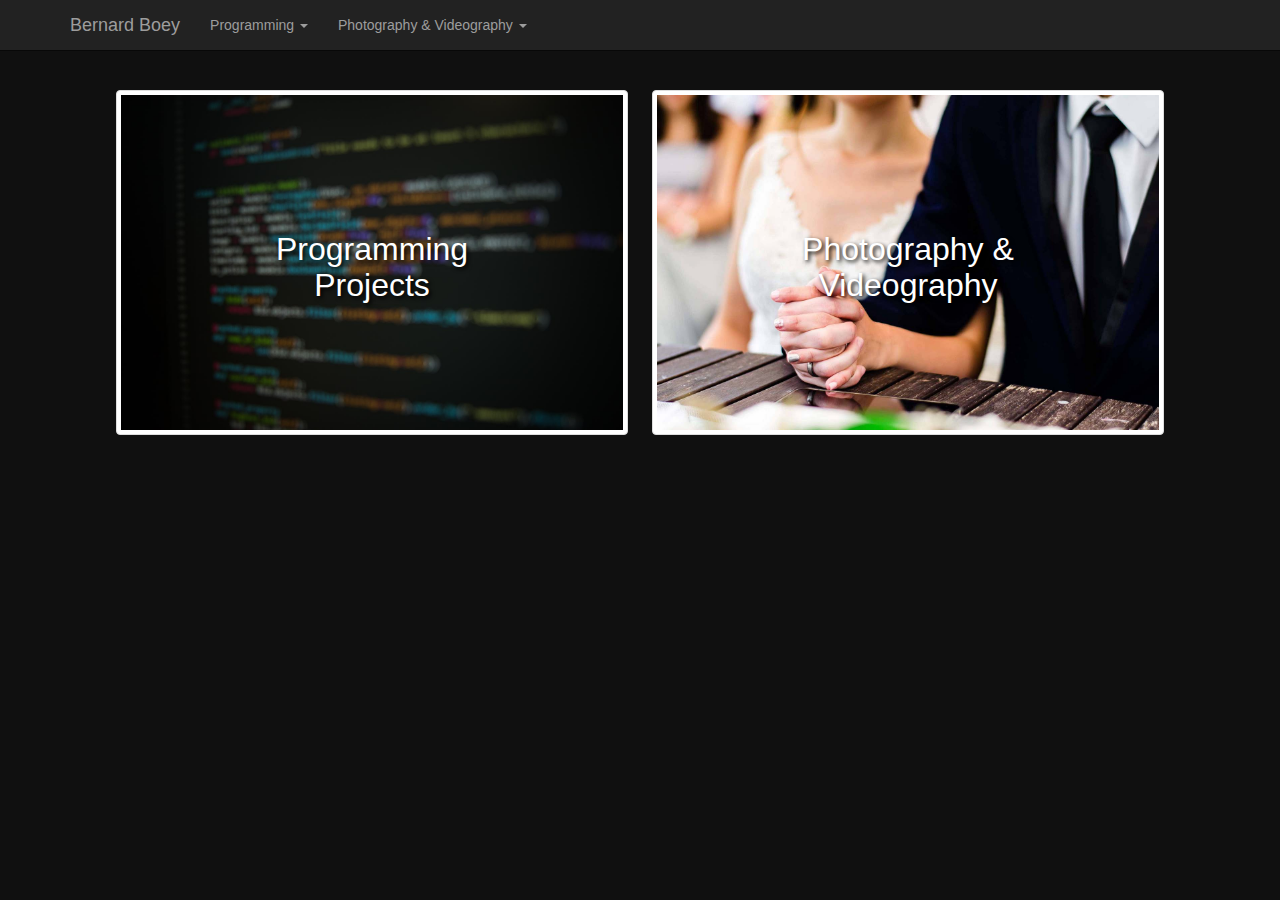
<file: index.html>
<!DOCTYPE html>
<html lang="en">

<head>

    <meta charset="utf-8">
    <meta http-equiv="X-UA-Compatible" content="IE=edge">
    <meta name="viewport" content="width=device-width, initial-scale=1">
    <meta name="description" content="">
    <meta name="author" content="">

    <title>Bernard Boey</title>

    <!-- Bootstrap Core CSS -->
    <link href="css/bootstrap.min.css" rel="stylesheet">

    <!-- Custom CSS -->
    <link href="css/full-slider.css" rel="stylesheet">

    <!-- HTML5 Shim and Respond.js IE8 support of HTML5 elements and media queries -->
    <!-- WARNING: Respond.js doesn't work if you view the page via file:// -->
    <!--[if lt IE 9]>
        <script src="https://oss.maxcdn.com/libs/html5shiv/3.7.0/html5shiv.js"></script>
        <script src="https://oss.maxcdn.com/libs/respond.js/1.4.2/respond.min.js"></script>
    <![endif]-->
<style type="text/css">
body {
	padding-top: 50px;
}
@media (max-width: 800px) {
	body {
		padding-top: 0px;
	}
}
@media (max-width: 400px) { 
        .navbar-brand {
          font-size: 14px;
        }
		h2 {
			font-size: 18px;
		}
		.carousel-caption {
			padding-bottom: 60px;
		}
        .breadcrumbtext {
            font-size: 10px;
        }
        .categorytext {
            font-size: 20px!important;
        }
}
@media (max-width: 800px) and (min-width: 401px) { 
        .navbar-brand {
          font-size: 14px;
        }
		h2 {
			font-size: 18px;
		}
		.carousel-caption {
			padding-bottom: 40px;
		}
        .breadcrumbtext {
            font-size: 14px;
        }
        .categorytext {
            font-size: 24px!important;
        }
}
.centered {
    position: absolute;
    top: 50%;
    left: 50%;
    transform: translate(-50%, -50%);
	pointer-events:none;
}
.sContainer {
    position: relative;
    text-align: center;
    color: white;
}
.fill2 :hover {
    opacity: 0.85;
}
@media (max-width: 1000px) and (min-width: 801px) {
  .breadcrumbtext {
            font-size: 16px;
    }
}
@media (max-width: 1000px) and (min-width: 601px) {
  body {
    padding-top: 40px;
  }
}
@media (min-width: 601px) {
    #popupbottom {
        display: none;
    }
}
@media (max-width: 600px) {
    #popuptop {
        display: none;
    }
    body {
        padding-top: 60px;
    }
    .thumbnailmargin {
        margin-left: 4px!important;
        margin-right: 4px!important;
    }
    .thumbnail {
        margin-top: 4px!important;
        margin-bottom: 4px!important;
        padding: 2px!important;
        border-radius: 2px!important;
    }
}
</style>
</head>

<body>
    <!-- Navigation -->
    <nav class="navbar navbar-inverse navbar-fixed-top" role="navigation">
        <div class="container">
            <!-- Brand and toggle get grouped for better mobile display -->
            <div class="navbar-header">
                <button type="button" class="navbar-toggle" data-toggle="collapse" data-target="#bs-example-navbar-collapse-1">
                    <span class="sr-only">Toggle navigation</span>
                    <span class="icon-bar"></span>
                    <span class="icon-bar"></span>
                    <span class="icon-bar"></span>
                </button>
                <a class="navbar-brand" href="index.html">Bernard Boey</a>
            </div>
            <!-- Collect the nav links, forms, and other content for toggling -->
            <div class="collapse navbar-collapse" id="bs-example-navbar-collapse-1">
                <ul class="nav navbar-nav">
                    <li class="dropdown">
                        <a href="#" class="dropdown-toggle" data-toggle="dropdown" role="button" aria-haspopup="true" aria-expanded="false">Programming <span class="caret"></span></a>
                        <ul class="dropdown-menu">
                            <li><a href="programming.html">Projects</a></li>
                            <li role="separator" class="divider"></li>
                            <li><a href="breathe-with-me.html">Breathe With Me</a></li>
                            <li><a href="mail-merge.html">Mail Merge</a></li>
                            <li><a href="pr5-booking.html">PR5 Booking</a></li>
                            <li><a href="htd-reminder.html">HTD Reminder</a></li>
                        </ul>
                    </li>
                    <li class="dropdown">
                        <a href="#" class="dropdown-toggle" data-toggle="dropdown" role="button" aria-haspopup="true" aria-expanded="false">Photography & Videography <span class="caret"></span></a>
                        <ul class="dropdown-menu">
                            <li><a href="photography.html">Portfolio</a></li>
                            <li role="separator" class="divider"></li>
                            <li><a href="events.html">Events</a></li>
                            <li><a href="landscape.html">Landscape</a></li>
                            <li><a href="misc.html">Misc</a></li>
                            <li><a href="videography.html">Videography</a></li>
                        </ul>
                    </li>
                </ul>
            </div>
            <!-- /.navbar-collapse -->
        </div>
        <!-- /.container -->
    </nav>
	<div style="margin:auto;margin-top:30px;">
		<div class="row" style="margin:auto;text-align:center">
			<div style="display:inline-block;position:relative;width:100%">
			<a href="programming.html" class="fill2">
				<div class="thumbnailmargin" style="width:40%; display: inline-block; position: relative; min-width:300px; margin-left:10px; margin-right:10px;">
					<div class="thumbnail">
						<img src="images/Programming.jpg" alt="Programming">
						<div class="centered"><h2 class="categorytext" style="color:white;font-size:xx-large;text-shadow: 2px 2px 4px #000000;">Programming Projects</h2></div>

					</div>
				</div>
			</a>
			<a href="photography.html" class="fill2">
				<div class="thumbnailmargin" style="width:40%; display: inline-block; position: relative; min-width:300px; margin-left:10px; margin-right:10px;">
					<div class="thumbnail">
						<img src="images/Photography.jpg" alt="Photography">
						<div class="centered"><h2 class="categorytext" style="color:white;font-size:xx-large;text-shadow: 2px 2px 4px #000000;">Photography & Videography</h2></div>
					</div>
				</div>
			</a>
			</div>
		</div>
	</div>
</body>
<!-- jQuery -->
<script src="js/jquery.js"></script>
<script src="js/jquery.mobile.custom.min.js"></script>  

<!-- Bootstrap Core JavaScript -->
<script src="js/bootstrap.min.js"></script>

</html>
</file>
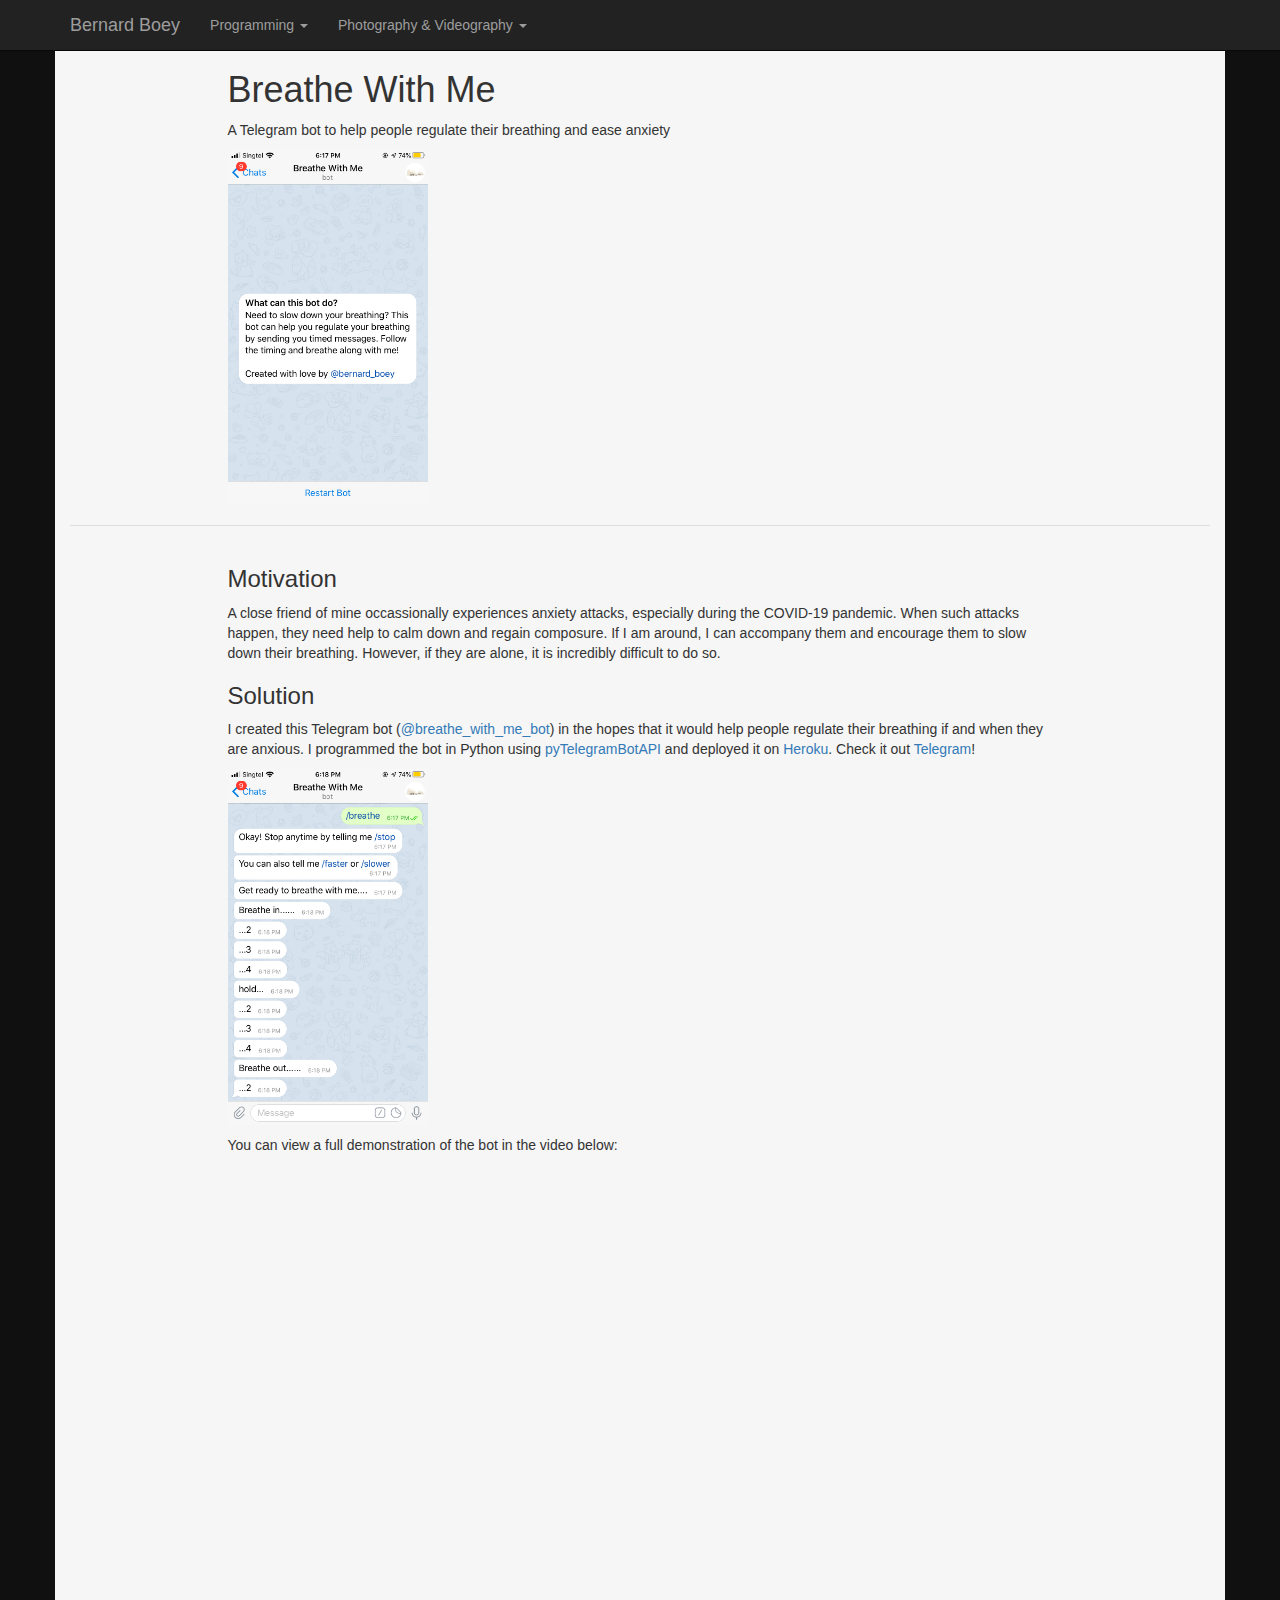
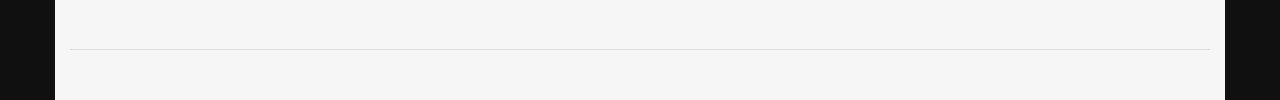
<file: breathe-with-me.html>
<!DOCTYPE html>
<html lang="en">

<head>

    <meta charset="utf-8">
    <meta http-equiv="X-UA-Compatible" content="IE=edge">
    <meta name="viewport" content="width=device-width, initial-scale=1">
    <meta name="description" content="">
    <meta name="author" content="">

    <title>Breathe With Me - Programming - Bernard Boey</title>

    <!-- Bootstrap Core CSS -->
    <link href="css/bootstrap.min.css" rel="stylesheet">

    <!-- Custom CSS -->
    <link href="css/full-slider.css" rel="stylesheet">

    <!-- HTML5 Shim and Respond.js IE8 support of HTML5 elements and media queries -->
    <!-- WARNING: Respond.js doesn't work if you view the page via file:// -->
    <!--[if lt IE 9]>
        <script src="https://oss.maxcdn.com/libs/html5shiv/3.7.0/html5shiv.js"></script>
        <script src="https://oss.maxcdn.com/libs/respond.js/1.4.2/respond.min.js"></script>
    <![endif]-->
<style type="text/css">
body {
	padding-top: 50px;
}
.video-container {
    position: relative;
    width: 100%;
    height: 0;
    margin: auto;
    padding-bottom: 56.25%;
}
@media (max-width: 400px) { 
        .navbar-brand {
          font-size: 14px;
        }
}
@media (max-width: 800px) and (min-width: 401px) { 
        .navbar-brand {
          font-size: 14px;
		}
}
@media (min-width: 800px){
	.row {
		width: 75%;
		margin: auto;
	}
}
.video {
    position: absolute;
    top: 0;
    left: 0;
    width: 100%;
    height: 100%;
}
</style>


</head>

<body>

    <!-- Navigation -->
    <nav class="navbar navbar-inverse navbar-fixed-top" role="navigation">
        <div class="container">
            <!-- Brand and toggle get grouped for better mobile display -->
            <div class="navbar-header">
                <button type="button" class="navbar-toggle" data-toggle="collapse" data-target="#bs-example-navbar-collapse-1">
                    <span class="sr-only">Toggle navigation</span>
                    <span class="icon-bar"></span>
                    <span class="icon-bar"></span>
                    <span class="icon-bar"></span>
                </button>
                <a class="navbar-brand" href="index.html">Bernard Boey</a>
            </div>
            <!-- Collect the nav links, forms, and other content for toggling -->
            <div class="collapse navbar-collapse" id="bs-example-navbar-collapse-1">
                <ul class="nav navbar-nav">
                    <li class="dropdown">
                        <a href="#" class="dropdown-toggle" data-toggle="dropdown" role="button" aria-haspopup="true" aria-expanded="false">Programming <span class="caret"></span></a>
                        <ul class="dropdown-menu">
                            <li><a href="programming.html">Projects</a></li>
                            <li role="separator" class="divider"></li>
                            <li><a href="breathe-with-me.html">Breathe With Me</a></li>
                            <li><a href="mail-merge.html">Mail Merge</a></li>
                            <li><a href="pr5-booking.html">PR5 Booking</a></li>
                            <li><a href="htd-reminder.html">HTD Reminder</a></li>
                        </ul>
                    </li>
                    <li class="dropdown">
                        <a href="#" class="dropdown-toggle" data-toggle="dropdown" role="button" aria-haspopup="true" aria-expanded="false">Photography & Videography <span class="caret"></span></a>
                        <ul class="dropdown-menu">
                            <li><a href="photography.html">Portfolio</a></li>
                            <li role="separator" class="divider"></li>
                            <li><a href="events.html">Events</a></li>
                            <li><a href="landscape.html">Landscape</a></li>
                            <li><a href="misc.html">Misc</a></li>
                            <li><a href="videography.html">Videography</a></li>
                        </ul>
                    </li>
                </ul>
            </div>
            <!-- /.navbar-collapse -->
        </div>
        <!-- /.container -->
    </nav>


    <!-- Page Content -->

    <div class="container" style="background-color: #F6F6F6;">
    	<div class="row">
    		<div class="col-lg-12">
    			<h1>Breathe With Me</h1>
                <p>A Telegram bot to help people regulate their breathing and ease anxiety</p>
                <img width=200px src="images/Programming/breathe_with_me_start.PNG" alt="Screenshot of Breathe With Me start screen">
    		</div>
    	</div>
    	<hr>
    	<div class="row">
    		<div class="col-lg-12">
    			<h3>Motivation</h3>
    			<p>A close friend of mine occassionally experiences anxiety attacks, especially during the COVID-19 pandemic. When such attacks happen, they need help to calm down and regain composure. If I am around, I can accompany them and encourage them to slow down their breathing. However, if they are alone, it is incredibly difficult to do so.</p>
                <h3>Solution</h3>
                <p>I created this Telegram bot (<a href="http://t.me/breathe_with_me_bot">@breathe_with_me_bot</a>) in the hopes that it would help people regulate their breathing if and when they are anxious. I programmed the bot in Python using <a href="https://github.com/eternnoir/pyTelegramBotAPI">pyTelegramBotAPI</a> and deployed it on <a href="https://www.heroku.com/">Heroku</a>. Check it out <a href="http://t.me/breathe_with_me_bot">Telegram</a>!</p>
                <img width=200px src="images/Programming/breathe_with_me_demo.PNG" alt="Screenshot of Breathe With Me in action" style="margin-bottom: 10px;">
                <p>You can view a full demonstration of the bot in the video below:</p>
                <div class="video-container">
                    <iframe class="video" src="https://www.youtube.com/embed/jvoeR9Np4JA" frameborder="0" allow="accelerometer; autoplay; clipboard-write; encrypted-media; gyroscope; picture-in-picture" allowfullscreen></iframe>
                </div>
    		</div>
    	</div>
    	<hr>
        <!-- Footer -->

        <footer>
           <!--  <div class="row">
                <div class="col-lg-12">
                    <p>Bernard Boey 2019</p>
                </div>
            </div> -->
          <!-- /.row -->
        </footer>

    </div>
    <!-- /.container -->

    <!-- jQuery -->
    <script src="js/jquery.js"></script>
    <script src="js/jquery.mobile.custom.min.js"></script>  


    <!-- Bootstrap Core JavaScript -->
    <script src="js/bootstrap.min.js"></script>

</body>

</html>
</file>
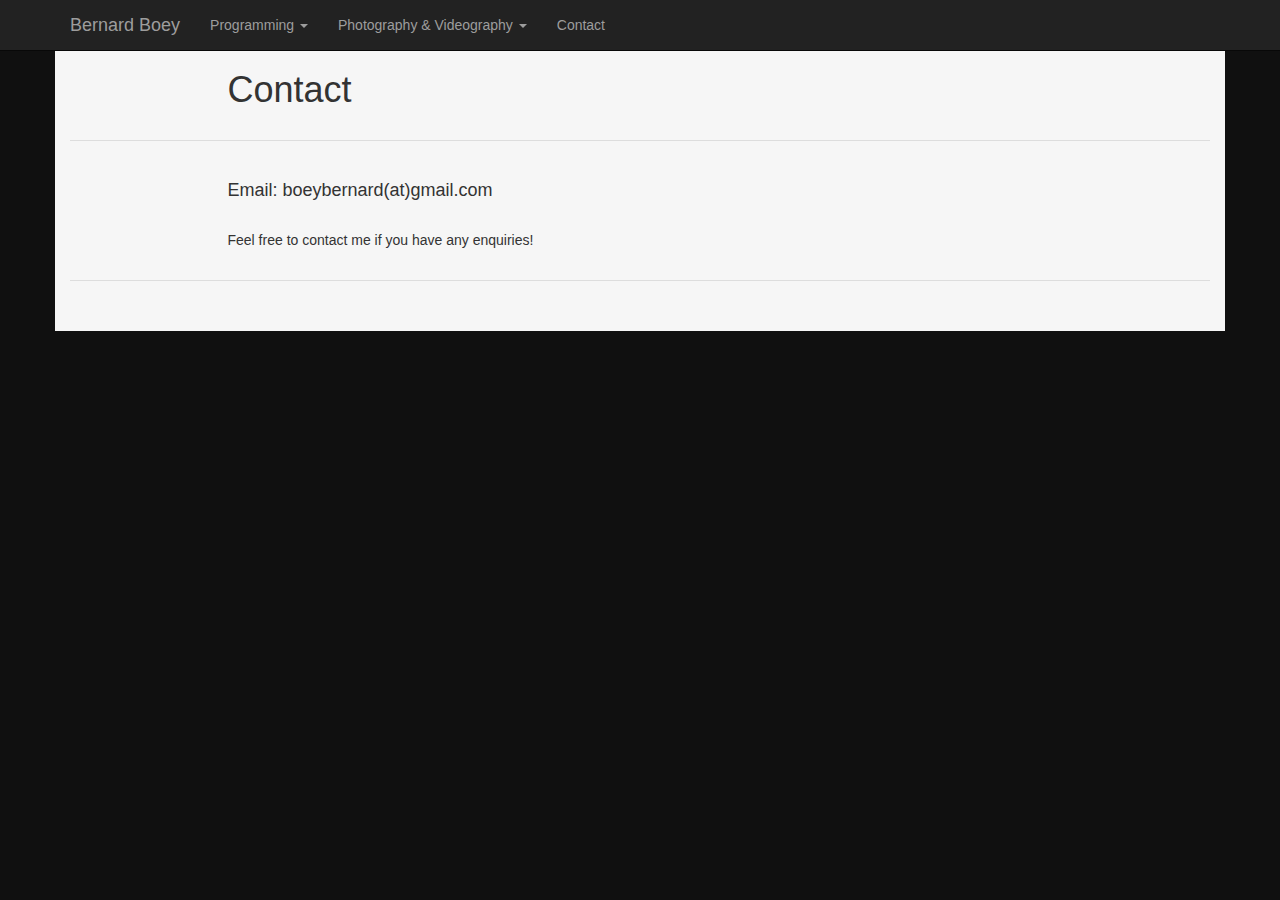
<file: contact.html>
<!DOCTYPE html>
<html lang="en">

<head>

    <meta charset="utf-8">
    <meta http-equiv="X-UA-Compatible" content="IE=edge">
    <meta name="viewport" content="width=device-width, initial-scale=1">
    <meta name="description" content="">
    <meta name="author" content="">

    <title>Contact - Bernard Boey</title>

    <!-- Bootstrap Core CSS -->
    <link href="css/bootstrap.min.css" rel="stylesheet">

    <!-- Custom CSS -->
    <link href="css/full-slider.css" rel="stylesheet">

    <!-- HTML5 Shim and Respond.js IE8 support of HTML5 elements and media queries -->
    <!-- WARNING: Respond.js doesn't work if you view the page via file:// -->
    <!--[if lt IE 9]>
        <script src="https://oss.maxcdn.com/libs/html5shiv/3.7.0/html5shiv.js"></script>
        <script src="https://oss.maxcdn.com/libs/respond.js/1.4.2/respond.min.js"></script>
    <![endif]-->
<style type="text/css">
body {
	padding-top: 50px;
}
@media (max-width: 400px) { 
        .navbar-brand {
          font-size: 14px;
        }
}
@media (max-width: 800px) and (min-width: 401px) { 
        .navbar-brand {
          font-size: 14px;
		}
}
@media (min-width: 800px){
    .row {
        width: 75%;
        margin: auto;
    }
}
</style>


</head>

<body>

    <!-- Navigation -->
    <nav class="navbar navbar-inverse navbar-fixed-top" role="navigation">
        <div class="container">
            <!-- Brand and toggle get grouped for better mobile display -->
            <div class="navbar-header">
                <button type="button" class="navbar-toggle" data-toggle="collapse" data-target="#bs-example-navbar-collapse-1">
                    <span class="sr-only">Toggle navigation</span>
                    <span class="icon-bar"></span>
                    <span class="icon-bar"></span>
                    <span class="icon-bar"></span>
                </button>
                <a class="navbar-brand" href="index.html">Bernard Boey</a>
            </div>
            <!-- Collect the nav links, forms, and other content for toggling -->
            <div class="collapse navbar-collapse" id="bs-example-navbar-collapse-1">
                <ul class="nav navbar-nav">
                    <li class="dropdown">
                        <a href="#" class="dropdown-toggle" data-toggle="dropdown" role="button" aria-haspopup="true" aria-expanded="false">Programming <span class="caret"></span></a>
                        <ul class="dropdown-menu">
                            <li><a href="programming.html">Projects</a></li>
                            <li role="separator" class="divider"></li>
                            <li><a href="breathe-with-me.html">Breathe With Me</a></li>
                            <li><a href="mail-merge.html">Mail Merge</a></li>
                            <li><a href="pr5-booking.html">PR5 Booking</a></li>
                            <li><a href="htd-reminder.html">HTD Reminder</a></li>
                        </ul>
                    </li>
                    <li class="dropdown">
                        <a href="#" class="dropdown-toggle" data-toggle="dropdown" role="button" aria-haspopup="true" aria-expanded="false">Photography & Videography <span class="caret"></span></a>
                        <ul class="dropdown-menu">
                            <li><a href="photography.html">Portfolio</a></li>
                            <li role="separator" class="divider"></li>
                            <li><a href="events.html">Events</a></li>
                            <li><a href="landscape.html">Landscape</a></li>
                            <li><a href="misc.html">Misc</a></li>
                            <li><a href="videography.html">Videography</a></li>
                        </ul>
                    </li>
                    <li class="nav-item">
                        <a href="contact.html">Contact</a>
                    </li>
                </ul>
            </div>
            <!-- /.navbar-collapse -->
        </div>
        <!-- /.container -->
    </nav>


    <!-- Page Content -->

    <div class="container" style="background-color: #F6F6F6;">
        <div class="row">
            <div class="col-lg-12">
                <h1>Contact</h1>
            </div>
        </div>
        <hr>
        <div class="row">
            <div class="col-lg-12">
                <h3></h3>
                <h4>Email: boeybernard(at)gmail.com</a></h4>
                <br />
                <p>Feel free to contact me if you have any enquiries!</p>
            </div>
        </div>

        <hr>
        <!-- Footer -->

        <footer>
<!--             <div class="row">
                <div class="col-lg-12">
                    <p>Bernard Boey 2019</p>
                </div>
            </div> -->
          <!-- /.row -->

        </footer>

    </div>

    <!-- /.container -->

    <!-- jQuery -->
    <script src="js/jquery.js"></script>
    <script src="js/jquery.mobile.custom.min.js"></script>  
	<script>
      $(document).ready(function() {  
             $("#myCarousel").swiperight(function() {  
                  $(this).carousel('prev');  
                    });  
               $("#myCarousel").swipeleft(function() {  
                  $(this).carousel('next');  
           });  
        });  
    </script>

    <!-- Bootstrap Core JavaScript -->
    <script src="js/bootstrap.min.js"></script>

    <!-- Script to Activate the Carousel -->
    <script>
    $('.carousel').carousel({
        interval: 7000 //changes the speed
    })
    </script>

</body>

</html>
</file>
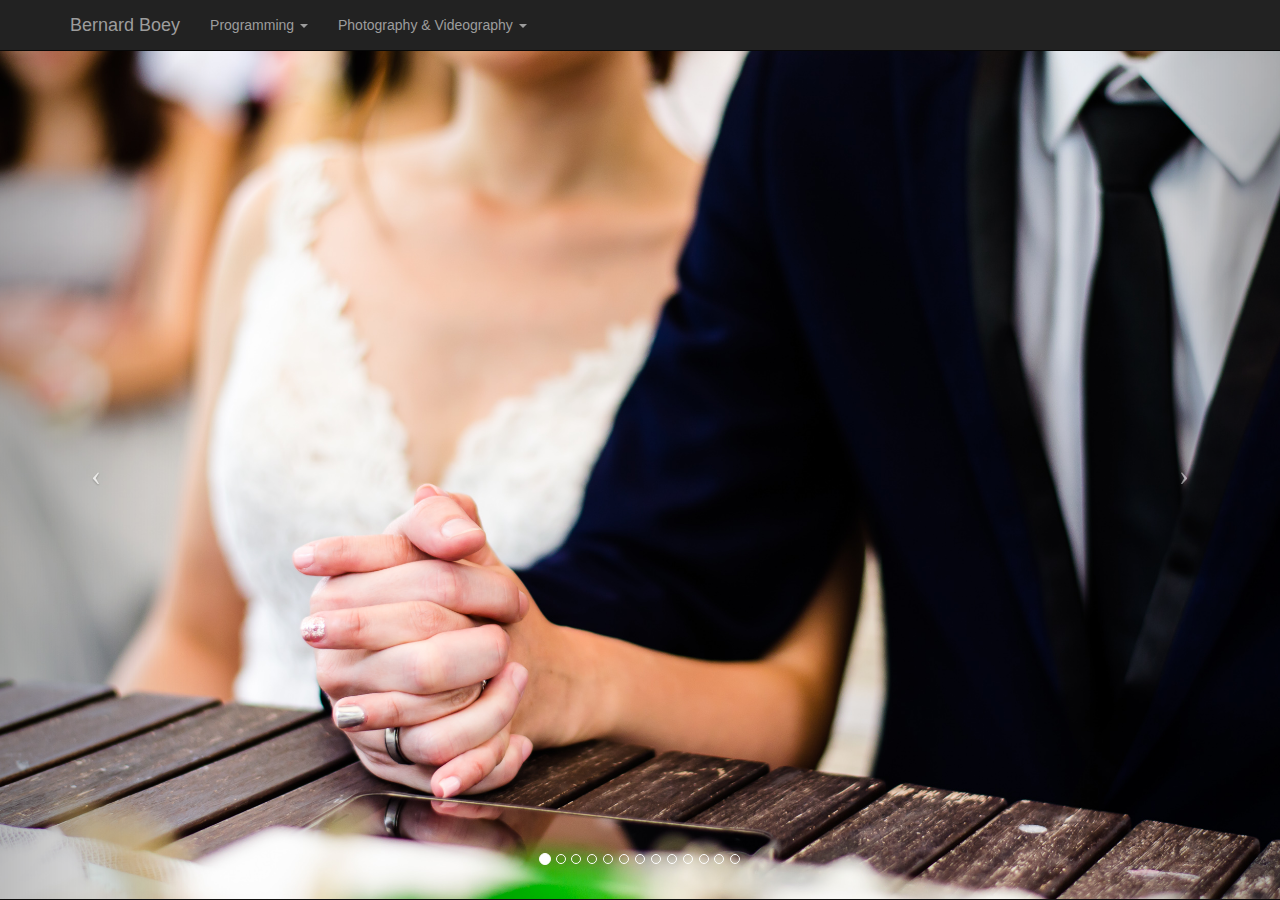
<file: events.html>
<!DOCTYPE html>
<html lang="en">

<head>

    <meta charset="utf-8">
    <meta http-equiv="X-UA-Compatible" content="IE=edge">
    <meta name="viewport" content="width=device-width, initial-scale=1">
    <meta name="description" content="">
    <meta name="author" content="">

    <title>Events - Photography - Bernard Boey</title>

    <!-- Bootstrap Core CSS -->
    <link href="css/bootstrap.min.css" rel="stylesheet">

    <!-- Custom CSS -->
    <link href="css/full-slider.css" rel="stylesheet">

    <!-- HTML5 Shim and Respond.js IE8 support of HTML5 elements and media queries -->
    <!-- WARNING: Respond.js doesn't work if you view the page via file:// -->
    <!--[if lt IE 9]>
        <script src="https://oss.maxcdn.com/libs/html5shiv/3.7.0/html5shiv.js"></script>
        <script src="https://oss.maxcdn.com/libs/respond.js/1.4.2/respond.min.js"></script>
    <![endif]-->
<style type="text/css">
body {
	padding-top: 50px;
}
@media (max-width: 800px) {
	body {
		padding-top: 0px;
	}
}
@media (max-width: 400px) { 
        .navbar-brand {
          font-size: 14px;
        }
		h2 {
			font-size: 18px;
		}
		.carousel-caption {
			padding-bottom: 60px;
		}
        .imgload {
            font-size: 16px;
        }
}
@media (max-width: 800px) and (min-width: 401px) { 
        .navbar-brand {
          font-size: 14px;
        }
		h2 {
			font-size: 18px;
		}
		.carousel-caption {
			padding-bottom: 40px;
		}
        .imgload {
            font-size: 30px;
        }
}
@media (min-width: 800px) {
    .imgload {
            font-size: 50px;
        }
}
img {
    opacity: 1;
    transition: opacity 0.3s;
}

img[data-src] {
    opacity: 0;
}
</style>
</head>

<body>
    <!-- Navigation -->
    <nav class="navbar navbar-inverse navbar-fixed-top" role="navigation">
        <div class="container">
            <!-- Brand and toggle get grouped for better mobile display -->
            <div class="navbar-header">
                <button type="button" class="navbar-toggle" data-toggle="collapse" data-target="#bs-example-navbar-collapse-1">
                    <span class="sr-only">Toggle navigation</span>
                    <span class="icon-bar"></span>
                    <span class="icon-bar"></span>
                    <span class="icon-bar"></span>
                </button>
                <a class="navbar-brand" href="index.html">Bernard Boey</a>
            </div>
            <!-- Collect the nav links, forms, and other content for toggling -->
            <div class="collapse navbar-collapse" id="bs-example-navbar-collapse-1">
                <ul class="nav navbar-nav">
                    <li class="dropdown">
                        <a href="#" class="dropdown-toggle" data-toggle="dropdown" role="button" aria-haspopup="true" aria-expanded="false">Programming <span class="caret"></span></a>
                        <ul class="dropdown-menu">
                            <li><a href="programming.html">Projects</a></li>
                            <li role="separator" class="divider"></li>
                            <li><a href="breathe-with-me.html">Breathe With Me</a></li>
                            <li><a href="mail-merge.html">Mail Merge</a></li>
                            <li><a href="pr5-booking.html">PR5 Booking</a></li>
                            <li><a href="htd-reminder.html">HTD Reminder</a></li>
                        </ul>
                    </li>
                    <li class="dropdown">
                        <a href="#" class="dropdown-toggle" data-toggle="dropdown" role="button" aria-haspopup="true" aria-expanded="false">Photography & Videography <span class="caret"></span></a>
                        <ul class="dropdown-menu">
                            <li><a href="photography.html">Portfolio</a></li>
                            <li role="separator" class="divider"></li>
                            <li><a href="events.html">Events</a></li>
                            <li><a href="landscape.html">Landscape</a></li>
                            <li><a href="misc.html">Misc</a></li>
                            <li><a href="videography.html">Videography</a></li>
                        </ul>
                    </li>
                </ul>
            </div>
            <!-- /.navbar-collapse -->
        </div>
        <!-- /.container -->
    </nav>
    <!-- Full Page Image Background Carousel Header -->
    <header id="myCarousel" class="carousel slide">
        <!-- Indicators -->
        <ol class="carousel-indicators">
            <li data-target="#myCarousel" data-slide-to="0" class="active"></li>
            <li data-target="#myCarousel" data-slide-to="1"></li>
            <li data-target="#myCarousel" data-slide-to="2"></li>
            <li data-target="#myCarousel" data-slide-to="3"></li>
            <li data-target="#myCarousel" data-slide-to="4"></li>
            <li data-target="#myCarousel" data-slide-to="5"></li>
            <li data-target="#myCarousel" data-slide-to="6"></li>
            <li data-target="#myCarousel" data-slide-to="7"></li>
            <li data-target="#myCarousel" data-slide-to="8"></li>
            <li data-target="#myCarousel" data-slide-to="9"></li>
            <li data-target="#myCarousel" data-slide-to="10"></li>
            <li data-target="#myCarousel" data-slide-to="11"></li>
            <li data-target="#myCarousel" data-slide-to="12"></li>
        </ol>

        <!-- Wrapper for Slides -->
        <div class="carousel-inner">
            <div class="item active">
                <!-- Set the first background image using inline CSS below. -->
                <!-- <div class="fill" style="background-image:url('images/Events/People-1.jpg');"></div> -->
                <div class = "fill" style="text-align: center; vertical-align: middle; position:relative;">
                    <h1 class = "imgload" style = "color: white; position: absolute; top: 50%; left: 50%; -ms-transform: translate(-50%, -50%); transform: translate(-50%, -50%);">Image Loading...</h1>
                     <img data-src = "images/Events/People-1.jpg" style = "max-height: 100%; max-width: 100%; width: auto; height: auto; position: absolute; top: 0; bottom: 0; left: 0; right: 0; margin:auto;" alt="">
                </div>
                <div class="carousel-caption">
                    <h2></h2>
                </div>
            </div>
            <div class="item">
                <!-- Set the second background image using inline CSS below. -->
                <div class = "fill" style="text-align: center; vertical-align: middle; position:relative;">
                    <h1 class = "imgload" style = "color: white; position: absolute; top: 50%; left: 50%; -ms-transform: translate(-50%, -50%); transform: translate(-50%, -50%);">Image Loading...</h1>
                    <img data-src = "images/Events/People-2.jpg" style = "max-height: 100%; max-width: 100%; width: auto; height: auto; position: absolute; top: 0; bottom: 0; left: 0; right: 0; margin:auto;" alt="">
                </div>
                <div class="carousel-caption">
                    <h2></h2>
                </div>
            </div>
            <div class="item">
                <!-- Set the third background image using inline CSS below. -->
                <div class = "fill" style="text-align: center; vertical-align: middle; position:relative;">
                    <h1 class = "imgload" style = "color: white; position: absolute; top: 50%; left: 50%; -ms-transform: translate(-50%, -50%); transform: translate(-50%, -50%);">Image Loading...</h1>
                    <img data-src = "images/Events/People-3.jpg" style = "max-height: 100%; max-width: 100%; width: auto; height: auto; position: absolute; top: 0; bottom: 0; left: 0; right: 0; margin:auto;" alt="">
                </div>
                <div class="carousel-caption">
                    <h2></h2>
                </div>
            </div>
            <div class="item">
                <div class = "fill" style="text-align: center; vertical-align: middle; position:relative;">
                    <h1 class = "imgload" style = "color: white; position: absolute; top: 50%; left: 50%; -ms-transform: translate(-50%, -50%); transform: translate(-50%, -50%);">Image Loading...</h1>
                    <img data-src = "images/Events/People-4.jpg" style = "max-height: 100%; max-width: 100%; width: auto; height: auto; position: absolute; top: 0; bottom: 0; left: 0; right: 0; margin:auto;" alt="">
                </div>
                <div class="carousel-caption">
                    <h2></h2>
                </div>
            </div>
            <div class="item">
                <div class = "fill" style="text-align: center; vertical-align: middle; position:relative;">
                    <h1 class = "imgload" style = "color: white; position: absolute; top: 50%; left: 50%; -ms-transform: translate(-50%, -50%); transform: translate(-50%, -50%);">Image Loading...</h1>
                    <img data-src = "images/Events/People-5.jpg" style = "max-height: 100%; max-width: 100%; width: auto; height: auto; position: absolute; top: 0; bottom: 0; left: 0; right: 0; margin:auto;" alt="">
                </div>
                <div class="carousel-caption">
                    <h2></h2>
                </div>
            </div>
            <div class="item">
                <div class = "fill" style="text-align: center; vertical-align: middle; position:relative;">
                    <h1 class = "imgload" style = "color: white; position: absolute; top: 50%; left: 50%; -ms-transform: translate(-50%, -50%); transform: translate(-50%, -50%);">Image Loading...</h1>
                    <img data-src = "images/Events/People-6.jpg" style = "max-height: 100%; max-width: 100%; width: auto; height: auto; position: absolute; top: 0; bottom: 0; left: 0; right: 0; margin:auto;" alt="">
                </div>
                <div class="carousel-caption">
                    <h2></h2>
                </div>
            </div>
            <div class="item">
                <div class="fill" style="text-align: center">
                    <img data-src = "images/Events/People-7.jpg" style = "max-height: 100%; max-width: 100%; width: auto; height: auto; position: absolute; top: 0; bottom: 0; left: 0; right: 0; margin:auto;" alt="">
                </div>
                <div class="carousel-caption">
                    <h2></h2>
                </div>
            </div>
            <div class="item">
                <div class="fill" style="text-align: center">
                    <img data-src = "images/Events/People-8.jpg" style = "max-height: 100%; max-width: 100%; width: auto; height: auto; position: absolute; top: 0; bottom: 0; left: 0; right: 0; margin:auto;" alt="">
                </div>
                <div class="carousel-caption">
                    <h2></h2>
                </div>
            </div>
            <div class="item">
                <div class="fill" style="text-align: center">
                    <img data-src = "images/Events/People-9.jpg" style = "max-height: 100%; max-width: 100%; width: auto; height: auto; position: absolute; top: 0; bottom: 0; left: 0; right: 0; margin:auto;" alt="">
                </div>
                <div class="carousel-caption">
                    <h2></h2>
                </div>
            </div>
            <div class="item">
                <div class="fill" style="text-align: center">
                    <img data-src = "images/Events/People-10.jpg" style = "max-height: 100%; max-width: 100%; width: auto; height: auto; position: absolute; top: 0; bottom: 0; left: 0; right: 0; margin:auto;" alt="">
                </div>
                <div class="carousel-caption">
                    <h2></h2>
                </div>
            </div>
            <div class="item">
                <div class="fill" style="text-align: center">
                    <img data-src = "images/Events/People-11.jpg" style = "max-height: 100%; max-width: 100%; width: auto; height: auto; position: absolute; top: 0; bottom: 0; left: 0; right: 0; margin:auto;" alt="">
                </div>
                <div class="carousel-caption">
                    <h2></h2>
                </div>
            </div>
            <div class="item">
                <div class="fill" style="text-align: center">
                    <img data-src = "images/Events/People-12.jpg" style = "max-height: 100%; max-width: 100%; width: auto; height: auto; position: absolute; top: 0; bottom: 0; left: 0; right: 0; margin:auto;" alt="">
                </div>
                <div class="carousel-caption">
                    <h2></h2>
                </div>
            </div>
            <div class="item">
                <div class="fill" style="text-align: center">
                    <img data-src = "images/Events/People-13.jpg" style = "max-height: 100%; max-width: 100%; width: auto; height: auto; position: absolute; top: 0; bottom: 0; left: 0; right: 0; margin:auto;" alt="">
                </div>
                <div class="carousel-caption">
                    <h2></h2>
                </div>
            </div>
        </div>
        <!-- Controls -->
        <a class="left carousel-control" href="#myCarousel" data-slide="prev">
            <span class="icon-prev"></span>
        </a>
        <a class="right carousel-control" href="#myCarousel" data-slide="next">
            <span class="icon-next"></span>
        </a>

    </header>
    <script type = "text/JavaScript">
        [].forEach.call(document.querySelectorAll('img[data-src]'), function(img) {
            img.setAttribute('src', img.getAttribute('data-src'));
            img.onload = function() {
                img.removeAttribute('data-src');
            };
        });
    </script>
    <!-- jQuery -->
    <script src="js/jquery.js"></script>
    <script src="js/jquery.mobile.custom.min.js"></script>  
	<script>
	
      $(document).ready(function() {  
             $("#myCarousel").swiperight(function() {  
                  $(this).carousel('prev');  
                    });  
               $("#myCarousel").swipeleft(function() {  
                  $(this).carousel('next');  
           });  
        });  
    </script>

    <!-- Bootstrap Core JavaScript -->
    <script src="js/bootstrap.min.js"></script>

    <!-- Script to Activate the Carousel -->
    <script>
    $('.carousel').carousel({
        interval: 7000 //changes the speed
    })
    </script>

</body>

</html>
</file>
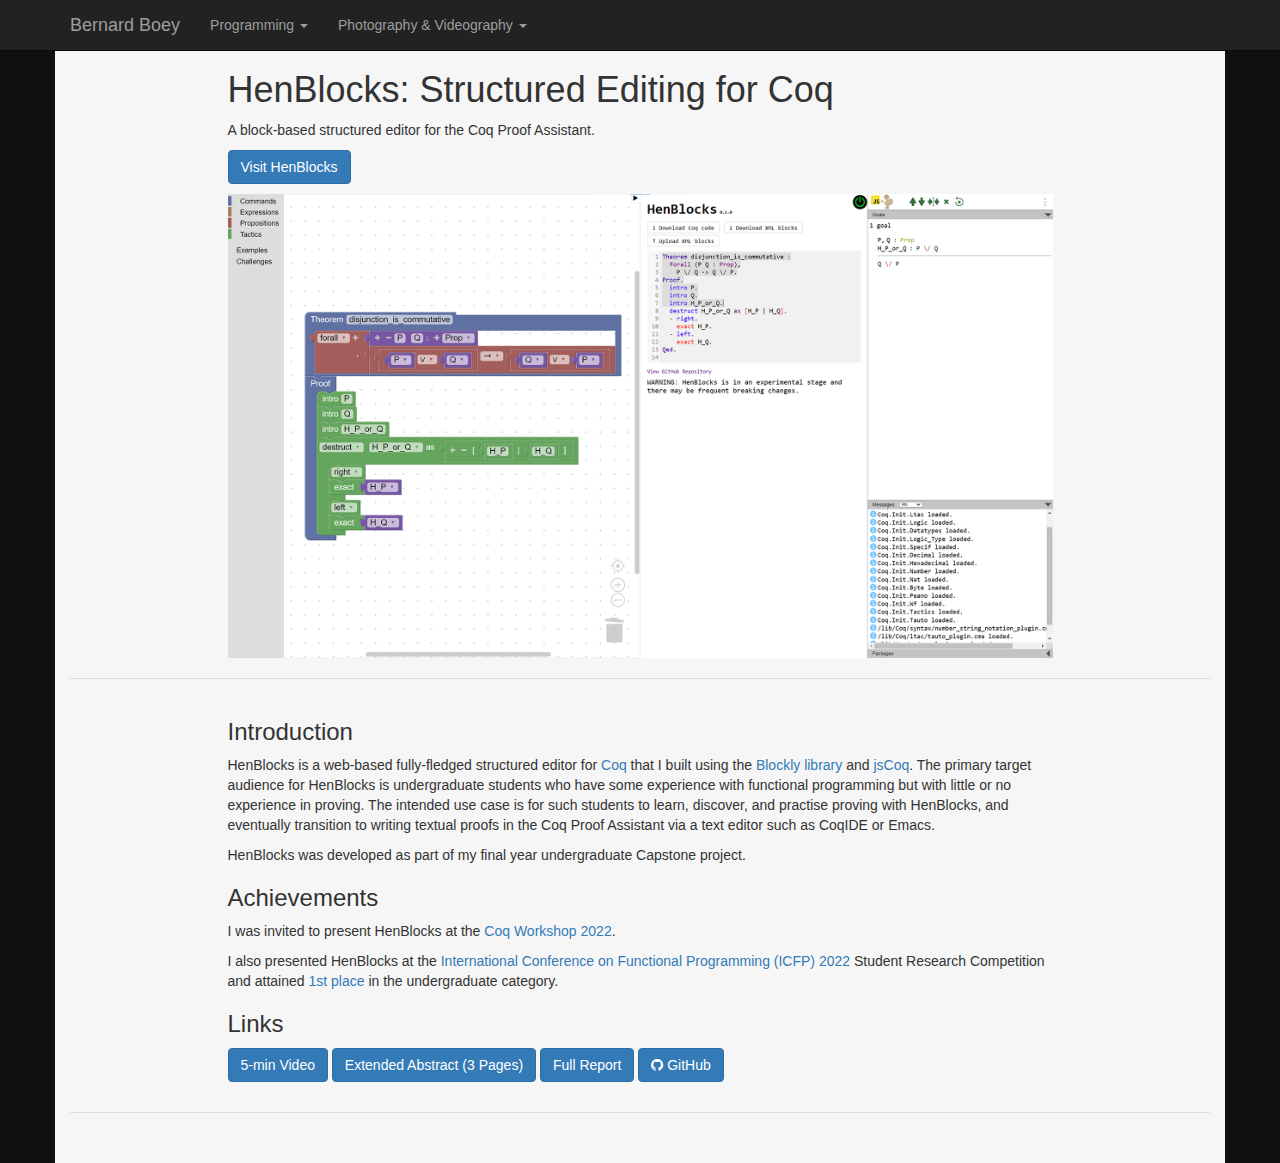
<file: henblocks.html>
<!DOCTYPE html>
<html lang="en">

<head>

    <meta charset="utf-8">
    <meta http-equiv="X-UA-Compatible" content="IE=edge">
    <meta name="viewport" content="width=device-width, initial-scale=1">
    <meta name="description" content="">
    <meta name="author" content="">

    <title>HenBlocks - Programming - Bernard Boey</title>

    <!-- Bootstrap Core CSS -->
    <link href="css/bootstrap.min.css" rel="stylesheet">

    <!-- Custom CSS -->
    <link href="css/full-slider.css" rel="stylesheet">

    <!-- HTML5 Shim and Respond.js IE8 support of HTML5 elements and media queries -->
    <!-- WARNING: Respond.js doesn't work if you view the page via file:// -->
    <!--[if lt IE 9]>
    <script src="https://oss.maxcdn.com/libs/html5shiv/3.7.0/html5shiv.js"></script>
    <script src="https://oss.maxcdn.com/libs/respond.js/1.4.2/respond.min.js"></script>
    <![endif]-->
    <style type="text/css">
        body {
            padding-top: 50px;
        }
        .video-container {
            position: relative;
            width: 100%;
            height: 0;
            margin: auto;
            padding-bottom: 56.25%;
        }
        @media (max-width: 400px) {
            .navbar-brand {
                font-size: 14px;
            }
        }
        @media (max-width: 800px) and (min-width: 401px) {
            .navbar-brand {
                font-size: 14px;
            }
        }
        @media (min-width: 800px){
            .row {
                width: 75%;
                margin: auto;
            }
        }
        .video {
            position: absolute;
            top: 0;
            left: 0;
            width: 100%;
            height: 100%;
        }
    </style>
    <link rel="stylesheet" href="https://cdnjs.cloudflare.com/ajax/libs/font-awesome/4.7.0/css/font-awesome.min.css">


</head>

<body>

<!-- Navigation -->
<nav class="navbar navbar-inverse navbar-fixed-top" role="navigation">
    <div class="container">
        <!-- Brand and toggle get grouped for better mobile display -->
        <div class="navbar-header">
            <button type="button" class="navbar-toggle" data-toggle="collapse" data-target="#bs-example-navbar-collapse-1">
                <span class="sr-only">Toggle navigation</span>
                <span class="icon-bar"></span>
                <span class="icon-bar"></span>
                <span class="icon-bar"></span>
            </button>
            <a class="navbar-brand" href="index.html">Bernard Boey</a>
        </div>
        <!-- Collect the nav links, forms, and other content for toggling -->
        <div class="collapse navbar-collapse" id="bs-example-navbar-collapse-1">
            <ul class="nav navbar-nav">
                <li class="dropdown">
                    <a href="#" class="dropdown-toggle" data-toggle="dropdown" role="button" aria-haspopup="true" aria-expanded="false">Programming <span class="caret"></span></a>
                    <ul class="dropdown-menu">
                        <li><a href="programming.html">Projects</a></li>
                        <li role="separator" class="divider"></li>
                        <li><a href="breathe-with-me.html">Breathe With Me</a></li>
                        <li><a href="mail-merge.html">Mail Merge</a></li>
                        <li><a href="pr5-booking.html">PR5 Booking</a></li>
                        <li><a href="htd-reminder.html">HTD Reminder</a></li>
                    </ul>
                </li>
                <li class="dropdown">
                    <a href="#" class="dropdown-toggle" data-toggle="dropdown" role="button" aria-haspopup="true" aria-expanded="false">Photography & Videography <span class="caret"></span></a>
                    <ul class="dropdown-menu">
                        <li><a href="photography.html">Portfolio</a></li>
                        <li role="separator" class="divider"></li>
                        <li><a href="events.html">Events</a></li>
                        <li><a href="landscape.html">Landscape</a></li>
                        <li><a href="misc.html">Misc</a></li>
                        <li><a href="videography.html">Videography</a></li>
                    </ul>
                </li>
            </ul>
        </div>
        <!-- /.navbar-collapse -->
    </div>
    <!-- /.container -->
</nav>


<!-- Page Content -->

<div class="container" style="background-color: #F6F6F6;">
    <div class="row">
        <div class="col-lg-12">
            <h1>HenBlocks: Structured Editing for Coq</h1>
            <p>A block-based structured editor for the Coq Proof Assistant.</p>
            <a class="btn btn-primary" style="margin-bottom: 10px;" href="https://henblocks.github.io/">Visit HenBlocks</a>
            <div class="row" style="width:100%;">
                <div class="col-12">
                    <img src="images/Programming/henblocks-1.png" alt="Screenshot of HenBlocks" style="width: 100%">
                </div>
            </div>
        </div>
    </div>
    <hr>
    <div class="row">
        <div class="col-lg-12">
            <h3>Introduction</h3>
            <p>HenBlocks is a web-based fully-fledged structured editor for <a href="https://coq.inria.fr/">Coq</a> that I built using the <a href="https://developers.google.com/blockly">Blockly library</a> and <a href="https://coq.vercel.app/">jsCoq</a>. The primary target audience for HenBlocks is undergraduate students who have some experience with functional programming but with little or no experience in proving. The intended use case is for such students to learn, discover, and practise proving with HenBlocks, and eventually transition to writing textual proofs in the Coq Proof Assistant via a text editor such as CoqIDE or Emacs.</p>
            <p>HenBlocks was developed as part of my final year undergraduate Capstone project.</p>
            <h3>Achievements</h3>
            <p>I was invited to present HenBlocks at the <a href="https://coq-workshop.gitlab.io/2022/">Coq Workshop 2022</a>.</p>
            <p>I also presented HenBlocks at the <a href="https://icfp22.sigplan.org/">International Conference on Functional Programming (ICFP) 2022</a> Student Research Competition and attained <a href="https://icfp22.sigplan.org/track/icfp-2022-student-research-competition?#Awards">1st place</a> in the undergraduate category.</p>
            <h3>Links</h3>
            <a class="btn btn-primary" style="margin-bottom: 10px;" href="https://www.youtube.com/watch?v=htLY-skcUpU">5-min Video</a>
            <a class="btn btn-primary" style="margin-bottom: 10px;" href="HenBlocks%20-%20Structured%20Editing%20for%20Coq%20-%20Bernard%20Boey%20-%20ICFP%202022%20SRC.pdf">Extended Abstract (3 Pages)</a>
            <a class="btn btn-primary" style="margin-bottom: 10px;" href="HenBlocks%20-%20Stuctured%20Editing%20for%20Coq%20-%20Capstone%20Thesis%20-%20Bernard%20Boey.pdf">Full Report</a>
            <a class="btn btn-primary" style="margin-bottom: 10px;" href="https://github.com/henblocks/henblocks.github.io"><i class="fa fa-github"></i> GitHub</a>
        </div>
    </div>
    <hr>
    <!-- Footer -->

    <footer>
        <!--  <div class="row">
             <div class="col-lg-12">
                 <p>Bernard Boey 2019</p>
             </div>
         </div> -->
        <!-- /.row -->
    </footer>

</div>
<!-- /.container -->

<!-- jQuery -->
<script src="js/jquery.js"></script>
<script src="js/jquery.mobile.custom.min.js"></script>


<!-- Bootstrap Core JavaScript -->
<script src="js/bootstrap.min.js"></script>

</body>

</html>
</file>
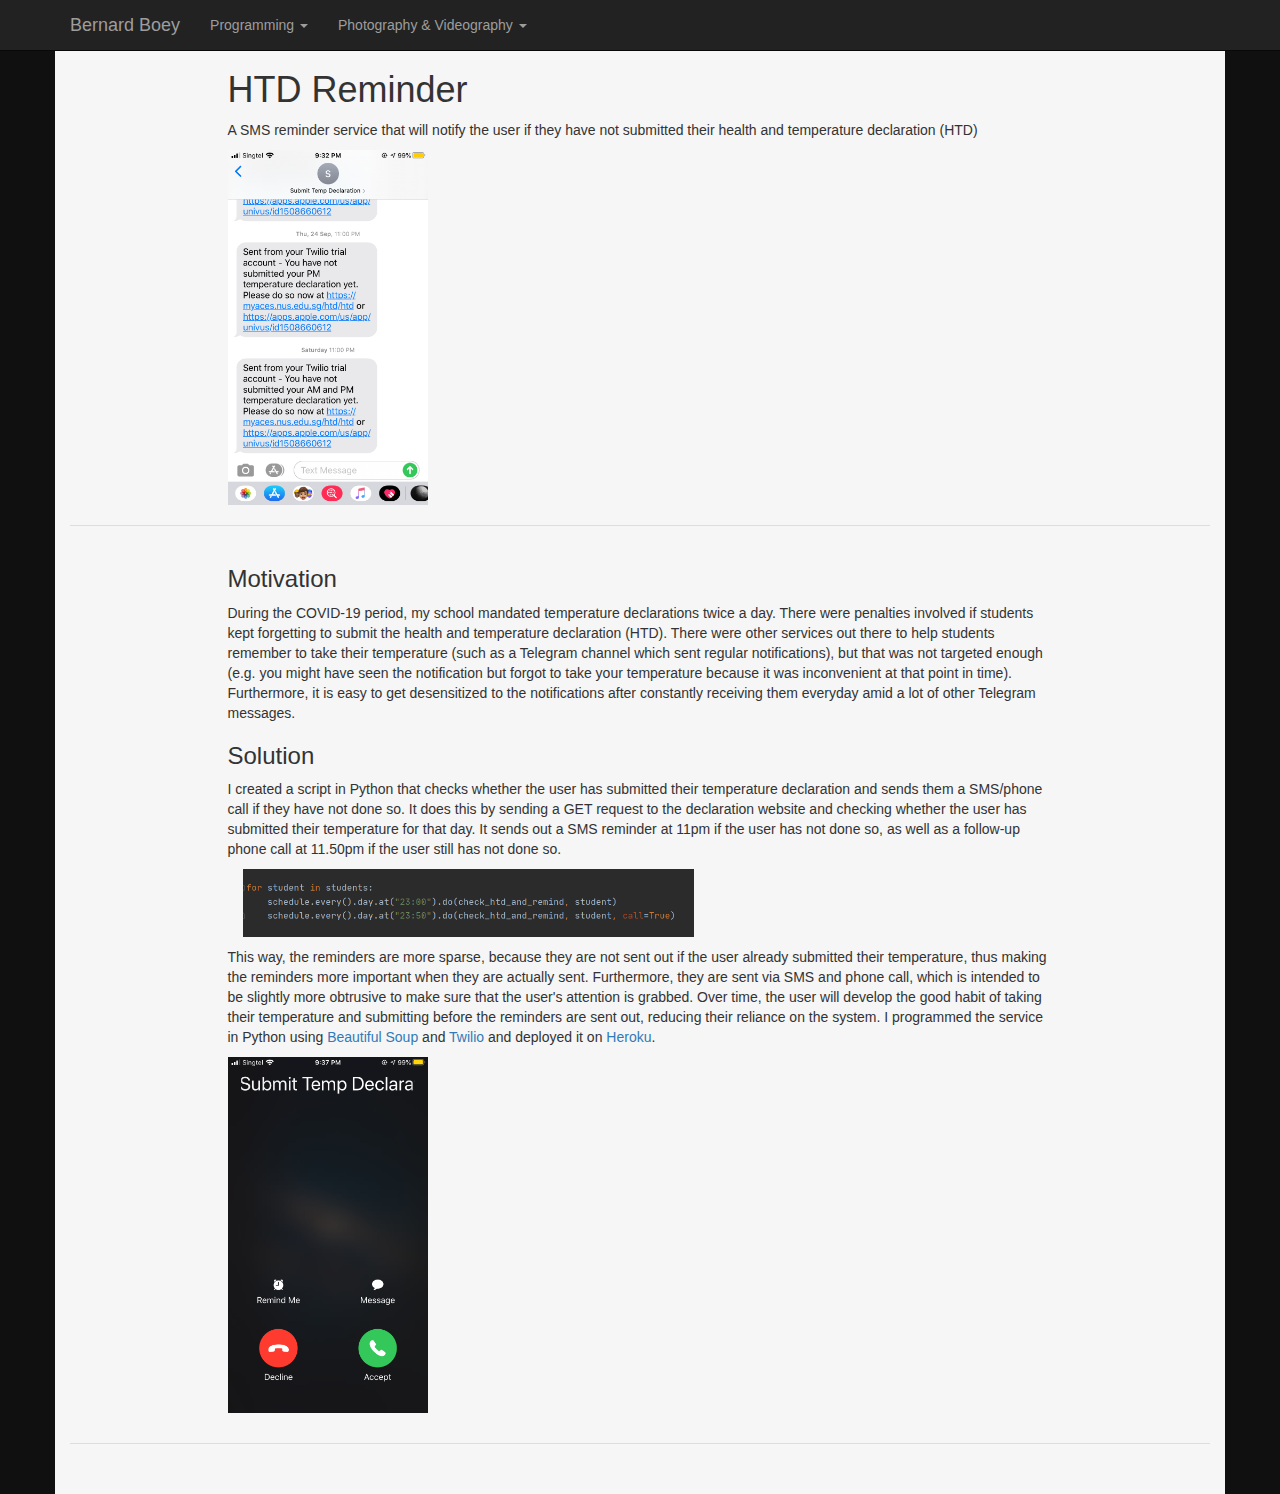
<file: htd-reminder.html>
<!DOCTYPE html>
<html lang="en">

<head>

    <meta charset="utf-8">
    <meta http-equiv="X-UA-Compatible" content="IE=edge">
    <meta name="viewport" content="width=device-width, initial-scale=1">
    <meta name="description" content="">
    <meta name="author" content="">

    <title>HTD Reminder - Programming - Bernard Boey</title>

    <!-- Bootstrap Core CSS -->
    <link href="css/bootstrap.min.css" rel="stylesheet">

    <!-- Custom CSS -->
    <link href="css/full-slider.css" rel="stylesheet">

    <!-- HTML5 Shim and Respond.js IE8 support of HTML5 elements and media queries -->
    <!-- WARNING: Respond.js doesn't work if you view the page via file:// -->
    <!--[if lt IE 9]>
        <script src="https://oss.maxcdn.com/libs/html5shiv/3.7.0/html5shiv.js"></script>
        <script src="https://oss.maxcdn.com/libs/respond.js/1.4.2/respond.min.js"></script>
    <![endif]-->
<style type="text/css">
body {
	padding-top: 50px;
}
.video-container {
    position: relative;
    width: 100%;
    height: 0;
    margin: auto;
    padding-bottom: 56.25%;
}
@media (max-width: 400px) { 
        .navbar-brand {
          font-size: 14px;
        }
}
@media (max-width: 800px) and (min-width: 401px) { 
        .navbar-brand {
          font-size: 14px;
		}
}
@media (min-width: 800px){
	.row {
		width: 75%;
		margin: auto;
	}
}
.video {
    position: absolute;
    top: 0;
    left: 0;
    width: 100%;
    height: 100%;
}
</style>


</head>

<body>

    <!-- Navigation -->
    <nav class="navbar navbar-inverse navbar-fixed-top" role="navigation">
        <div class="container">
            <!-- Brand and toggle get grouped for better mobile display -->
            <div class="navbar-header">
                <button type="button" class="navbar-toggle" data-toggle="collapse" data-target="#bs-example-navbar-collapse-1">
                    <span class="sr-only">Toggle navigation</span>
                    <span class="icon-bar"></span>
                    <span class="icon-bar"></span>
                    <span class="icon-bar"></span>
                </button>
                <a class="navbar-brand" href="index.html">Bernard Boey</a>
            </div>
            <!-- Collect the nav links, forms, and other content for toggling -->
            <div class="collapse navbar-collapse" id="bs-example-navbar-collapse-1">
                <ul class="nav navbar-nav">
                    <li class="dropdown">
                        <a href="#" class="dropdown-toggle" data-toggle="dropdown" role="button" aria-haspopup="true" aria-expanded="false">Programming <span class="caret"></span></a>
                        <ul class="dropdown-menu">
                            <li><a href="programming.html">Projects</a></li>
                            <li role="separator" class="divider"></li>
                            <li><a href="breathe-with-me.html">Breathe With Me</a></li>
                            <li><a href="mail-merge.html">Mail Merge</a></li>
                            <li><a href="pr5-booking.html">PR5 Booking</a></li>
                            <li><a href="htd-reminder.html">HTD Reminder</a></li>
                        </ul>
                    </li>
                    <li class="dropdown">
                        <a href="#" class="dropdown-toggle" data-toggle="dropdown" role="button" aria-haspopup="true" aria-expanded="false">Photography & Videography <span class="caret"></span></a>
                        <ul class="dropdown-menu">
                            <li><a href="photography.html">Portfolio</a></li>
                            <li role="separator" class="divider"></li>
                            <li><a href="events.html">Events</a></li>
                            <li><a href="landscape.html">Landscape</a></li>
                            <li><a href="misc.html">Misc</a></li>
                            <li><a href="videography.html">Videography</a></li>
                        </ul>
                    </li>
                </ul>
            </div>
            <!-- /.navbar-collapse -->
        </div>
        <!-- /.container -->
    </nav>


    <!-- Page Content -->

    <div class="container" style="background-color: #F6F6F6;">
    	<div class="row">
    		<div class="col-lg-12">
    			<h1>HTD Reminder</h1>
                <p>A SMS reminder service that will notify the user if they have not submitted their health and temperature declaration (HTD)</p>
                <img width=200px src="images/Programming/htd_reminder_sms.PNG" alt="Screenshot of HTD Reminder SMS">
    		</div>
    	</div>
    	<hr>
    	<div class="row">
    		<div class="col-lg-12">
    			<h3>Motivation</h3>
    			<p>During the COVID-19 period, my school mandated temperature declarations twice a day. There were penalties involved if students kept forgetting to submit the health and temperature declaration (HTD). There were other services out there to help students remember to take their temperature (such as a Telegram channel which sent regular notifications), but that was not targeted enough (e.g. you might have seen the notification but forgot to take your temperature because it was inconvenient at that point in time). Furthermore, it is easy to get desensitized to the notifications after constantly receiving them everyday amid a lot of other Telegram messages.</p>
                <h3>Solution</h3>
                <p>I created a script in Python that checks whether the user has submitted their temperature declaration and sends them a SMS/phone call if they have not done so. It does this by sending a GET request to the declaration website and checking whether the user has submitted their temperature for that day. It sends out a SMS reminder at 11pm if the user has not done so, as well as a follow-up phone call at 11.50pm if the user still has not done so.</p>
                <div class="row" style="width:100%;">
                    <div class="col-lg-7 col-md-8 col-sm-9 col-xs-10">
                        <img src="images/Programming/htd_reminder_code.PNG" alt="Screenshot of HTD Reminder code" style="margin-bottom: 10px; width: 100%">
                    </div>
                </div>
                <p>This way, the reminders are more sparse, because they are not sent out if the user already submitted their temperature, thus making the reminders more important when they are actually sent. Furthermore, they are sent via SMS and phone call, which is intended to be slightly more obtrusive to make sure that the user's attention is grabbed. Over time, the user will develop the good habit of taking their temperature and submitting before the reminders are sent out, reducing their reliance on the system. I programmed the service in Python using <a href="https://en.wikipedia.org/wiki/Beautiful_Soup_(HTML_parser)">Beautiful Soup</a> and <a href="https://www.twilio.com/">Twilio</a> and deployed it on <a href="https://www.heroku.com/">Heroku</a>.</p>
                <img width=200px src="images/Programming/htd_reminder_call.PNG" alt="Screenshot of HTD Reminder call" style="margin-bottom: 10px;">
    		</div>
    	</div>
    	<hr>
        <!-- Footer -->

        <footer>
           <!--  <div class="row">
                <div class="col-lg-12">
                    <p>Bernard Boey 2019</p>
                </div>
            </div> -->
          <!-- /.row -->
        </footer>

    </div>
    <!-- /.container -->

    <!-- jQuery -->
    <script src="js/jquery.js"></script>
    <script src="js/jquery.mobile.custom.min.js"></script>  


    <!-- Bootstrap Core JavaScript -->
    <script src="js/bootstrap.min.js"></script>

</body>

</html>
</file>
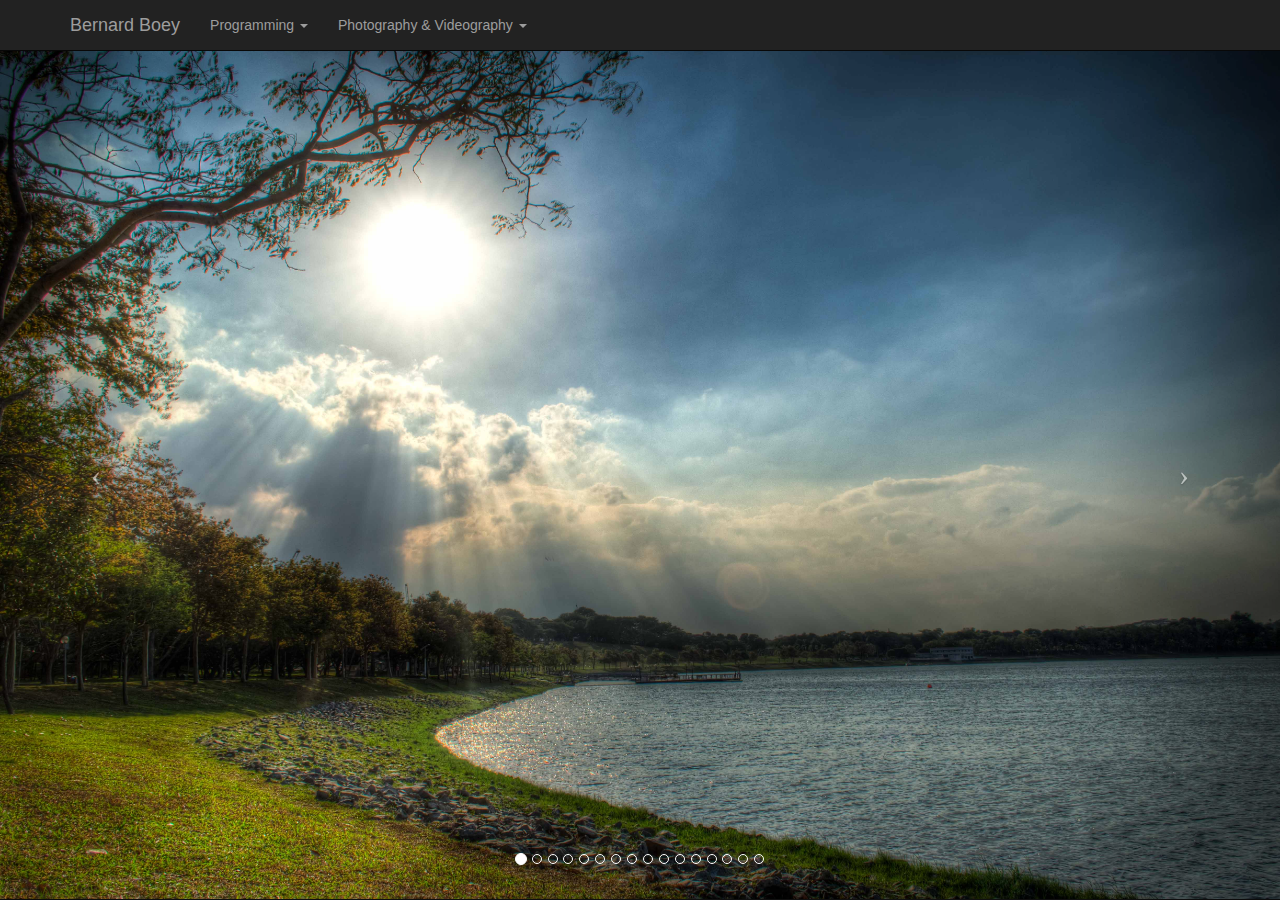
<file: landscape.html>
<!DOCTYPE html>
<html lang="en">

<head>

    <meta charset="utf-8">
    <meta http-equiv="X-UA-Compatible" content="IE=edge">
    <meta name="viewport" content="width=device-width, initial-scale=1">
    <meta name="description" content="">
    <meta name="author" content="">

    <title>Landscape - Photography - Bernard Boey</title>

    <!-- Bootstrap Core CSS -->
    <link href="css/bootstrap.min.css" rel="stylesheet">

    <!-- Custom CSS -->
    <link href="css/full-slider.css" rel="stylesheet">

    <!-- HTML5 Shim and Respond.js IE8 support of HTML5 elements and media queries -->
    <!-- WARNING: Respond.js doesn't work if you view the page via file:// -->
    <!--[if lt IE 9]>
        <script src="https://oss.maxcdn.com/libs/html5shiv/3.7.0/html5shiv.js"></script>
        <script src="https://oss.maxcdn.com/libs/respond.js/1.4.2/respond.min.js"></script>
    <![endif]-->
<style type="text/css">
body {
	padding-top: 50px;
}
@media (max-width: 800px) {
	body {
		padding-top: 0px;
	}
}
@media (max-width: 400px) { 
        .navbar-brand {
          font-size: 14px;
        }
        h2 {
            font-size: 18px;
        }
        .carousel-caption {
            padding-bottom: 60px;
        }
        .imgload {
            font-size: 16px;
        }
}
@media (max-width: 800px) and (min-width: 401px) { 
        .navbar-brand {
          font-size: 14px;
        }
        h2 {
            font-size: 18px;
        }
        .carousel-caption {
            padding-bottom: 40px;
        }
        .imgload {
            font-size: 30px;
        }
}
@media (min-width: 800px) {
    .imgload {
            font-size: 50px;
        }
}
img {
    opacity: 1;
    transition: opacity 0.3s;
}

img[data-src] {
    opacity: 0;
}
</style>
</head>

<body>

    <!-- Navigation -->
    <nav class="navbar navbar-inverse navbar-fixed-top" role="navigation">
        <div class="container">
            <!-- Brand and toggle get grouped for better mobile display -->
            <div class="navbar-header">
                <button type="button" class="navbar-toggle" data-toggle="collapse" data-target="#bs-example-navbar-collapse-1">
                    <span class="sr-only">Toggle navigation</span>
                    <span class="icon-bar"></span>
                    <span class="icon-bar"></span>
                    <span class="icon-bar"></span>
                </button>
                <a class="navbar-brand" href="index.html">Bernard Boey</a>
            </div>
            <!-- Collect the nav links, forms, and other content for toggling -->
            <div class="collapse navbar-collapse" id="bs-example-navbar-collapse-1">
                <ul class="nav navbar-nav">
                    <li class="dropdown">
                        <a href="#" class="dropdown-toggle" data-toggle="dropdown" role="button" aria-haspopup="true" aria-expanded="false">Programming <span class="caret"></span></a>
                        <ul class="dropdown-menu">
                            <li><a href="programming.html">Projects</a></li>
                            <li role="separator" class="divider"></li>
                            <li><a href="breathe-with-me.html">Breathe With Me</a></li>
                            <li><a href="mail-merge.html">Mail Merge</a></li>
                            <li><a href="pr5-booking.html">PR5 Booking</a></li>
                            <li><a href="htd-reminder.html">HTD Reminder</a></li>
                        </ul>
                    </li>
                    <li class="dropdown">
                        <a href="#" class="dropdown-toggle" data-toggle="dropdown" role="button" aria-haspopup="true" aria-expanded="false">Photography & Videography <span class="caret"></span></a>
                        <ul class="dropdown-menu">
                            <li><a href="photography.html">Portfolio</a></li>
                            <li role="separator" class="divider"></li>
                            <li><a href="events.html">Events</a></li>
                            <li><a href="landscape.html">Landscape</a></li>
                            <li><a href="misc.html">Misc</a></li>
                            <li><a href="videography.html">Videography</a></li>
                        </ul>
                    </li>
                </ul>
            </div>
            <!-- /.navbar-collapse -->
        </div>
        <!-- /.container -->
    </nav>
    <!-- Full Page Image Background Carousel Header -->
    <header id="myCarousel" class="carousel slide">
        <!-- Indicators -->
        <ol class="carousel-indicators">
            <li data-target="#myCarousel" data-slide-to="0" class="active"></li>
            <li data-target="#myCarousel" data-slide-to="1"></li>
            <li data-target="#myCarousel" data-slide-to="2"></li>
            <li data-target="#myCarousel" data-slide-to="3"></li>
            <li data-target="#myCarousel" data-slide-to="4"></li>
            <li data-target="#myCarousel" data-slide-to="5"></li>
            <li data-target="#myCarousel" data-slide-to="6"></li>
            <li data-target="#myCarousel" data-slide-to="7"></li>
            <li data-target="#myCarousel" data-slide-to="8"></li>
            <li data-target="#myCarousel" data-slide-to="9"></li>
            <li data-target="#myCarousel" data-slide-to="10"></li>
            <li data-target="#myCarousel" data-slide-to="11"></li>
            <li data-target="#myCarousel" data-slide-to="12"></li>
            <li data-target="#myCarousel" data-slide-to="13"></li>
            <li data-target="#myCarousel" data-slide-to="14"></li>
            <li data-target="#myCarousel" data-slide-to="15"></li>
        </ol>

        <!-- Wrapper for Slides -->
        <div class="carousel-inner">
            <div class="item active">
                <!-- Set the first background image using inline CSS below. -->
                <div class = "fill" style="text-align: center; vertical-align: middle; position:relative;">
                    <h1 class = "imgload" style = "color: white; position: absolute; top: 50%; left: 50%; -ms-transform: translate(-50%, -50%); transform: translate(-50%, -50%);">Image Loading...</h1>
                    <img data-src = "images/Places/Places-1.jpg" style = "max-height: 100%; max-width: 100%; width: auto; height: auto; position: absolute; top: 0; bottom: 0; left: 0; right: 0; margin:auto;" alt="">
                </div>
                <div class="carousel-caption">
                    <h2></h2>
                </div>
            </div>
            <div class="item">
                <!-- Set the second background image using inline CSS below. -->
                <div class = "fill" style="text-align: center; vertical-align: middle; position:relative;">
                    <h1 class = "imgload" style = "color: white; position: absolute; top: 50%; left: 50%; -ms-transform: translate(-50%, -50%); transform: translate(-50%, -50%);">Image Loading...</h1>
                    <img data-src = "images/Places/Places-2.jpg" style = "max-height: 100%; max-width: 100%; width: auto; height: auto; position: absolute; top: 0; bottom: 0; left: 0; right: 0; margin:auto;" alt="">
                </div>
                <div class="carousel-caption">
                    <h2></h2>
                </div>
            </div>
            <div class="item">
                <!-- Set the third background image using inline CSS below. -->
                <div class = "fill" style="text-align: center; vertical-align: middle; position:relative;">
                    <h1 class = "imgload" style = "color: white; position: absolute; top: 50%; left: 50%; -ms-transform: translate(-50%, -50%); transform: translate(-50%, -50%);">Image Loading...</h1>
                    <img data-src = "images/Places/Places-3.jpg" style = "max-height: 100%; max-width: 100%; width: auto; height: auto; position: absolute; top: 0; bottom: 0; left: 0; right: 0; margin:auto;" alt="">
                </div>
                <div class="carousel-caption">
                    <h2></h2>
                </div>
            </div>
            <div class="item">
                <div class = "fill" style="text-align: center; vertical-align: middle; position:relative;">
                    <h1 class = "imgload" style = "color: white; position: absolute; top: 50%; left: 50%; -ms-transform: translate(-50%, -50%); transform: translate(-50%, -50%);">Image Loading...</h1>
                    <img data-src = "images/Places/Places-4.jpg" style = "max-height: 100%; max-width: 100%; width: auto; height: auto; position: absolute; top: 0; bottom: 0; left: 0; right: 0; margin:auto;" alt="">
                </div>
                <div class="carousel-caption">
                    <h2></h2>
                </div>
            </div>
            <div class="item">
                <div class = "fill" style="text-align: center; vertical-align: middle; position:relative;">
                    <h1 class = "imgload" style = "color: white; position: absolute; top: 50%; left: 50%; -ms-transform: translate(-50%, -50%); transform: translate(-50%, -50%);">Image Loading...</h1>
                    <img data-src = "images/Places/Places-5.jpg" style = "max-height: 100%; max-width: 100%; width: auto; height: auto; position: absolute; top: 0; bottom: 0; left: 0; right: 0; margin:auto;" alt="">
                </div>
                <div class="carousel-caption">
                    <h2></h2>
                </div>
            </div>
            <div class="item">
                <div class="fill" style="text-align: center">
                    <img data-src = "images/Places/Places-6.jpg" style = "max-height: 100%; max-width: 100%; width: auto; height: auto; position: absolute; top: 0; bottom: 0; left: 0; right: 0; margin:auto;" alt="">
                </div>
                <div class="carousel-caption">
                    <h2></h2>
                </div>
            </div>
            <div class="item">
                <div class="fill" style="text-align: center">
                    <img data-src = "images/Places/Places-7.jpg" style = "max-height: 100%; max-width: 100%; width: auto; height: auto; position: absolute; top: 0; bottom: 0; left: 0; right: 0; margin:auto;" alt="">
                </div>
                <div class="carousel-caption">
                    <h2></h2>
                </div>
            </div>
            <div class="item">
                <div class="fill" style="text-align: center">
                    <img data-src = "images/Places/Places-8.jpg" style = "max-height: 100%; max-width: 100%; width: auto; height: auto; position: absolute; top: 0; bottom: 0; left: 0; right: 0; margin:auto;" alt="">
                </div>
                <div class="carousel-caption">
                    <h2></h2>
                </div>
            </div>
            <div class="item">
                <div class="fill" style="text-align: center">
                    <img data-src = "images/Places/Places-9.jpg" style = "max-height: 100%; max-width: 100%; width: auto; height: auto; position: absolute; top: 0; bottom: 0; left: 0; right: 0; margin:auto;" alt="">
                </div>
                <div class="carousel-caption">
                    <h2></h2>
                </div>
            </div>
            <div class="item">
                <div class="fill" style="text-align: center">
                    <img data-src = "images/Places/Places-10.jpg" style = "max-height: 100%; max-width: 100%; width: auto; height: auto; position: absolute; top: 0; bottom: 0; left: 0; right: 0; margin:auto;" alt="">
                </div>
                <div class="carousel-caption">
                    <h2></h2>
                </div>
            </div>
            <div class="item">
                <div class="fill" style="text-align: center">
                    <img data-src = "images/Places/Places-11.jpg" style = "max-height: 100%; max-width: 100%; width: auto; height: auto; position: absolute; top: 0; bottom: 0; left: 0; right: 0; margin:auto;" alt="">
                </div>
                <div class="carousel-caption">
                    <h2></h2>
                </div>
            </div>
            <div class="item">
                <div class="fill" style="text-align: center">
                    <img data-src = "images/Places/Places-12.jpg" style = "max-height: 100%; max-width: 100%; width: auto; height: auto; position: absolute; top: 0; bottom: 0; left: 0; right: 0; margin:auto;" alt="">
                </div>
                <div class="carousel-caption">
                    <h2></h2>
                </div>
            </div>
            <div class="item">
                <div class="fill" style="text-align: center">
                    <img data-src = "images/Places/Places-13.jpg" style = "max-height: 100%; max-width: 100%; width: auto; height: auto; position: absolute; top: 0; bottom: 0; left: 0; right: 0; margin:auto;" alt="">
                </div>
                <div class="carousel-caption">
                    <h2></h2>
                </div>
            </div>
            <div class="item">
                <div class="fill" style="text-align: center">
                    <img data-src = "images/Places/Places-14.jpg" style = "max-height: 100%; max-width: 100%; width: auto; height: auto; position: absolute; top: 0; bottom: 0; left: 0; right: 0; margin:auto;" alt="">
                </div>
                <div class="carousel-caption">
                    <h2></h2>
                </div>
            </div>
            <div class="item">
                <div class="fill" style="text-align: center">
                    <img data-src = "images/Places/Places-15.jpg" style = "max-height: 100%; max-width: 100%; width: auto; height: auto; position: absolute; top: 0; bottom: 0; left: 0; right: 0; margin:auto;" alt="">
                </div>
                <div class="carousel-caption">
                    <h2></h2>
                </div>
            </div>
            <div class="item">
                <div class="fill" style="text-align: center">
                    <img data-src = "images/Places/Places-16.jpg" style = "max-height: 100%; max-width: 100%; width: auto; height: auto; position: absolute; top: 0; bottom: 0; left: 0; right: 0; margin:auto;" alt="">
                </div>
                <div class="carousel-caption">
                    <h2></h2>
                </div>
            </div>
        </div>
        <!-- Controls -->
        <a class="left carousel-control" href="#myCarousel" data-slide="prev">
            <span class="icon-prev"></span>
        </a>
        <a class="right carousel-control" href="#myCarousel" data-slide="next">
            <span class="icon-next"></span>
        </a>

    </header>
    <script type = "text/JavaScript">
        [].forEach.call(document.querySelectorAll('img[data-src]'), function(img) {
            img.setAttribute('src', img.getAttribute('data-src'));
            img.onload = function() {
                img.removeAttribute('data-src');
            };
        });
    </script>
    <!-- jQuery -->
    <script src="js/jquery.js"></script>
    <script src="js/jquery.mobile.custom.min.js"></script>  
	<script>
	
      $(document).ready(function() {  
             $("#myCarousel").swiperight(function() {  
                  $(this).carousel('prev');  
                    });  
               $("#myCarousel").swipeleft(function() {  
                  $(this).carousel('next');  
           });  
        });  
    </script>

    <!-- Bootstrap Core JavaScript -->
    <script src="js/bootstrap.min.js"></script>

    <!-- Script to Activate the Carousel -->
    <script>
    $('.carousel').carousel({
        interval: 7000 //changes the speed
    })
    </script>

</body>

</html>
</file>
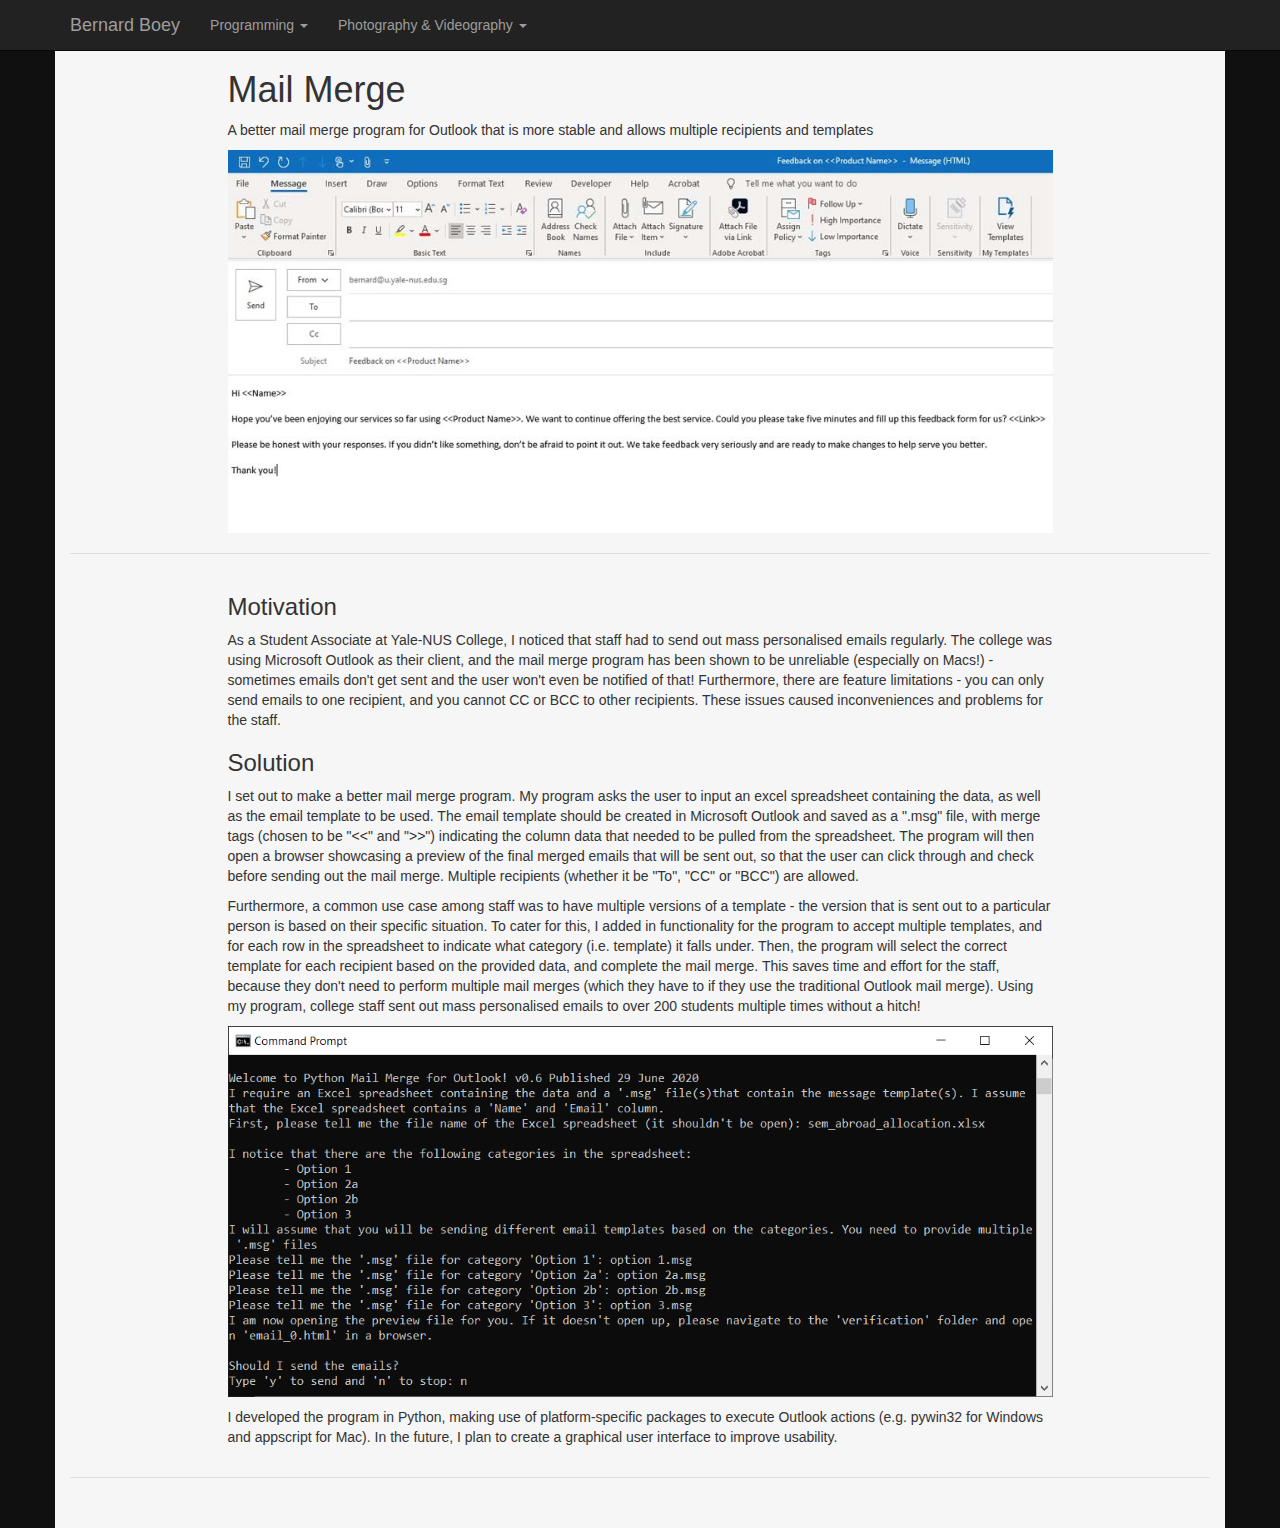
<file: mail-merge.html>
<!DOCTYPE html>
<html lang="en">

<head>

    <meta charset="utf-8">
    <meta http-equiv="X-UA-Compatible" content="IE=edge">
    <meta name="viewport" content="width=device-width, initial-scale=1">
    <meta name="description" content="">
    <meta name="author" content="">

    <title>Mail Merge - Programming - Bernard Boey</title>

    <!-- Bootstrap Core CSS -->
    <link href="css/bootstrap.min.css" rel="stylesheet">

    <!-- Custom CSS -->
    <link href="css/full-slider.css" rel="stylesheet">

    <!-- HTML5 Shim and Respond.js IE8 support of HTML5 elements and media queries -->
    <!-- WARNING: Respond.js doesn't work if you view the page via file:// -->
    <!--[if lt IE 9]>
        <script src="https://oss.maxcdn.com/libs/html5shiv/3.7.0/html5shiv.js"></script>
        <script src="https://oss.maxcdn.com/libs/respond.js/1.4.2/respond.min.js"></script>
    <![endif]-->
<style type="text/css">
body {
	padding-top: 50px;
}
.video-container {
    position: relative;
    width: 100%;
    height: 0;
    margin: auto;
    padding-bottom: 56.25%;
}
@media (max-width: 400px) { 
        .navbar-brand {
          font-size: 14px;
        }
}
@media (max-width: 800px) and (min-width: 401px) { 
        .navbar-brand {
          font-size: 14px;
		}
}
@media (min-width: 800px){
	.row {
		width: 75%;
		margin: auto;
	}
}
.video {
    position: absolute;
    top: 0;
    left: 0;
    width: 100%;
    height: 100%;
}
</style>


</head>

<body>

    <!-- Navigation -->
    <nav class="navbar navbar-inverse navbar-fixed-top" role="navigation">
        <div class="container">
            <!-- Brand and toggle get grouped for better mobile display -->
            <div class="navbar-header">
                <button type="button" class="navbar-toggle" data-toggle="collapse" data-target="#bs-example-navbar-collapse-1">
                    <span class="sr-only">Toggle navigation</span>
                    <span class="icon-bar"></span>
                    <span class="icon-bar"></span>
                    <span class="icon-bar"></span>
                </button>
                <a class="navbar-brand" href="index.html">Bernard Boey</a>
            </div>
            <!-- Collect the nav links, forms, and other content for toggling -->
            <div class="collapse navbar-collapse" id="bs-example-navbar-collapse-1">
                <ul class="nav navbar-nav">
                    <li class="dropdown">
                        <a href="#" class="dropdown-toggle" data-toggle="dropdown" role="button" aria-haspopup="true" aria-expanded="false">Programming <span class="caret"></span></a>
                        <ul class="dropdown-menu">
                            <li><a href="programming.html">Projects</a></li>
                            <li role="separator" class="divider"></li>
                            <li><a href="breathe-with-me.html">Breathe With Me</a></li>
                            <li><a href="mail-merge.html">Mail Merge</a></li>
                            <li><a href="pr5-booking.html">PR5 Booking</a></li>
                            <li><a href="htd-reminder.html">HTD Reminder</a></li>
                        </ul>
                    </li>
                    <li class="dropdown">
                        <a href="#" class="dropdown-toggle" data-toggle="dropdown" role="button" aria-haspopup="true" aria-expanded="false">Photography & Videography <span class="caret"></span></a>
                        <ul class="dropdown-menu">
                            <li><a href="photography.html">Portfolio</a></li>
                            <li role="separator" class="divider"></li>
                            <li><a href="events.html">Events</a></li>
                            <li><a href="landscape.html">Landscape</a></li>
                            <li><a href="misc.html">Misc</a></li>
                            <li><a href="videography.html">Videography</a></li>
                        </ul>
                    </li>
                </ul>
            </div>
            <!-- /.navbar-collapse -->
        </div>
        <!-- /.container -->
    </nav>


    <!-- Page Content -->

    <div class="container" style="background-color: #F6F6F6;">
    	<div class="row">
    		<div class="col-lg-12">
    			<h1>Mail Merge</h1>
                <p>A better mail merge program for Outlook that is more stable and allows multiple recipients and templates</p>
                <div class="row" style="width:100%;">
                    <div class="col-12">
                        <img src="images/Programming/mail_merge_template.jpg" alt="Screenshot of email template" style="width: 100%">
                    </div>
                </div>
    		</div>
    	</div>
    	<hr>
    	<div class="row">
    		<div class="col-lg-12">
    			<h3>Motivation</h3>
    			<p>As a Student Associate at Yale-NUS College, I noticed that staff had to send out mass personalised emails regularly. The college was using Microsoft Outlook as their client, and the mail merge program has been shown to be unreliable (especially on Macs!) - sometimes emails don't get sent and the user won't even be notified of that! Furthermore, there are feature limitations - you can only send emails to one recipient, and you cannot CC or BCC to other recipients. These issues caused inconveniences and problems for the staff.</p>
                <h3>Solution</h3>
                <p>I set out to make a better mail merge program. My program asks the user to input an excel spreadsheet containing the data, as well as the email template to be used. The email template should be created in Microsoft Outlook and saved as a ".msg" file, with merge tags (chosen to be "<<" and ">>") indicating the column data that needed to be pulled from the spreadsheet. The program will then open a browser showcasing a preview of the final merged emails that will be sent out, so that the user can click through and check before sending out the mail merge. Multiple recipients (whether it be "To", "CC" or "BCC") are allowed.</p>
                <p>Furthermore, a common use case among staff was to have multiple versions of a template - the version that is sent out to a particular person is based on their specific situation. To cater for this, I added in functionality for the program to accept multiple templates, and for each row in the spreadsheet to indicate what category (i.e. template) it falls under. Then, the program will select the correct template for each recipient based on the provided data, and complete the mail merge. This saves time and effort for the staff, because they don't need to perform multiple mail merges (which they have to if they use the traditional Outlook mail merge).

                Using my program, college staff sent out mass personalised emails to over 200 students multiple times without a hitch!</p>

                <div class="row" style="width:100%;">
                    <div class="col-12">
                        <img src="images/Programming/mail_merge_demo.png" alt="Screenshot of mail merge in action" style="margin-bottom: 10px; width: 100%">
                    </div>
                </div>
                <p>I developed the program in Python, making use of platform-specific packages to execute Outlook actions (e.g. pywin32 for Windows and appscript for Mac). In the future, I plan to create a graphical user interface to improve usability.</p>
    		</div>
    	</div>
    	<hr>
        <!-- Footer -->

        <footer>
           <!--  <div class="row">
                <div class="col-lg-12">
                    <p>Bernard Boey 2019</p>
                </div>
            </div> -->
          <!-- /.row -->
        </footer>

    </div>
    <!-- /.container -->

    <!-- jQuery -->
    <script src="js/jquery.js"></script>
    <script src="js/jquery.mobile.custom.min.js"></script>  


    <!-- Bootstrap Core JavaScript -->
    <script src="js/bootstrap.min.js"></script>

</body>

</html>
</file>
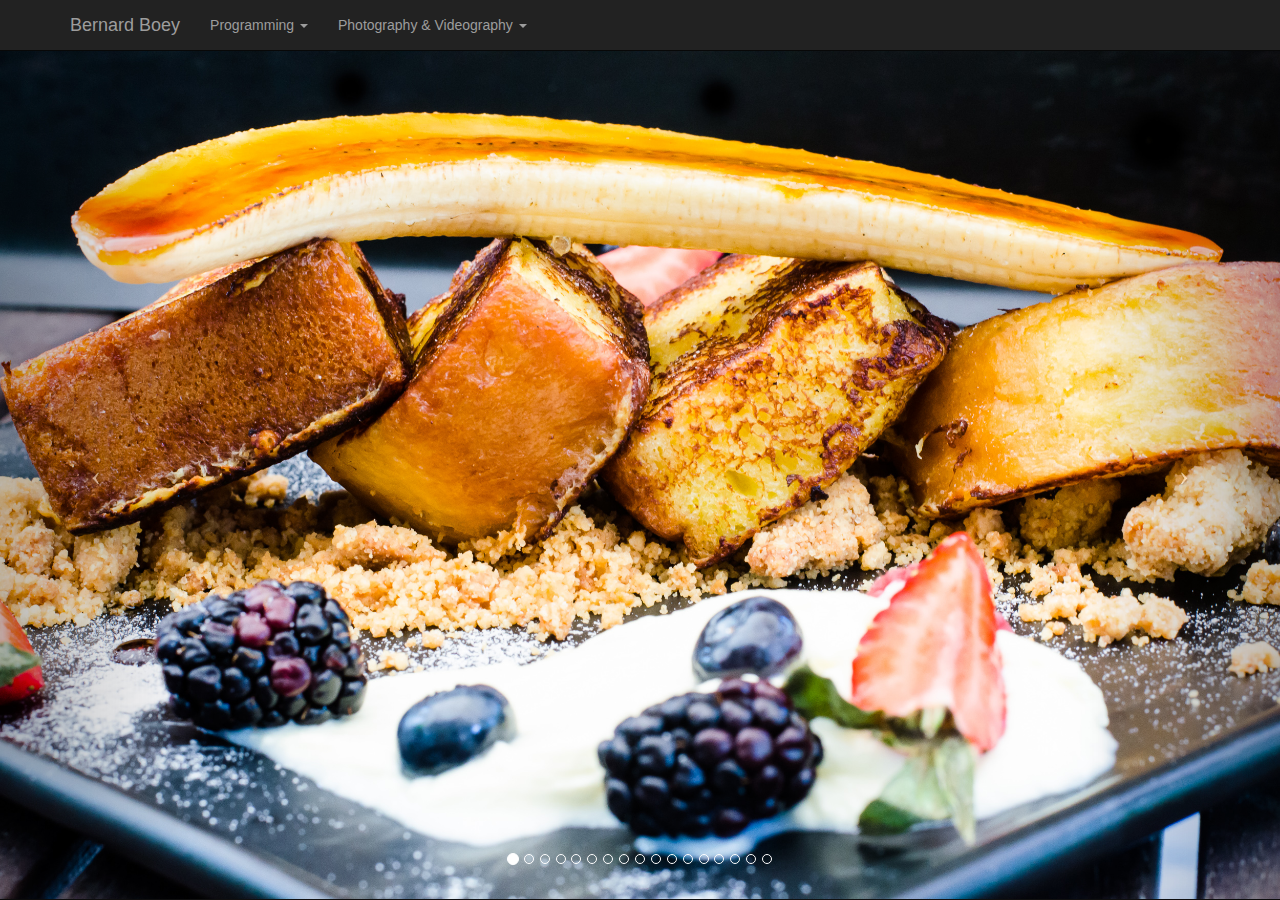
<file: misc.html>
<!DOCTYPE html>
<html lang="en">

<head>

    <meta charset="utf-8">
    <meta http-equiv="X-UA-Compatible" content="IE=edge">
    <meta name="viewport" content="width=device-width, initial-scale=1">
    <meta name="description" content="">
    <meta name="author" content="">

    <title>Misc - Photography - Bernard Boey</title>

    <!-- Bootstrap Core CSS -->
    <link href="css/bootstrap.min.css" rel="stylesheet">

    <!-- Custom CSS -->
    <link href="css/full-slider.css" rel="stylesheet">

    <!-- HTML5 Shim and Respond.js IE8 support of HTML5 elements and media queries -->
    <!-- WARNING: Respond.js doesn't work if you view the page via file:// -->
    <!--[if lt IE 9]>
        <script src="https://oss.maxcdn.com/libs/html5shiv/3.7.0/html5shiv.js"></script>
        <script src="https://oss.maxcdn.com/libs/respond.js/1.4.2/respond.min.js"></script>
    <![endif]-->
<style type="text/css">
body {
	padding-top: 50px;
}
@media (max-width: 800px) {
	body {
		padding-top: 0px;
	}
}
@media (max-width: 400px) { 
        .navbar-brand {
          font-size: 14px;
        }
        h2 {
            font-size: 18px;
        }
        .carousel-caption {
            padding-bottom: 60px;
        }
        .imgload {
            font-size: 16px;
        }
}
@media (max-width: 800px) and (min-width: 401px) { 
        .navbar-brand {
          font-size: 14px;
        }
        h2 {
            font-size: 18px;
        }
        .carousel-caption {
            padding-bottom: 40px;
        }
        .imgload {
            font-size: 30px;
        }
}
@media (min-width: 800px) {
    .imgload {
            font-size: 50px;
        }
}
img {
    opacity: 1;
    transition: opacity 0.3s;
}

img[data-src] {
    opacity: 0;
}
</style>
</head>

<body>

    <!-- Navigation -->
    <nav class="navbar navbar-inverse navbar-fixed-top" role="navigation">
        <div class="container">
            <!-- Brand and toggle get grouped for better mobile display -->
            <div class="navbar-header">
                <button type="button" class="navbar-toggle" data-toggle="collapse" data-target="#bs-example-navbar-collapse-1">
                    <span class="sr-only">Toggle navigation</span>
                    <span class="icon-bar"></span>
                    <span class="icon-bar"></span>
                    <span class="icon-bar"></span>
                </button>
                <a class="navbar-brand" href="index.html">Bernard Boey</a>
            </div>
            <!-- Collect the nav links, forms, and other content for toggling -->
            <div class="collapse navbar-collapse" id="bs-example-navbar-collapse-1">
                <ul class="nav navbar-nav">
                    <li class="dropdown">
                        <a href="#" class="dropdown-toggle" data-toggle="dropdown" role="button" aria-haspopup="true" aria-expanded="false">Programming <span class="caret"></span></a>
                        <ul class="dropdown-menu">
                            <li><a href="programming.html">Projects</a></li>
                            <li role="separator" class="divider"></li>
                            <li><a href="breathe-with-me.html">Breathe With Me</a></li>
                            <li><a href="mail-merge.html">Mail Merge</a></li>
                            <li><a href="pr5-booking.html">PR5 Booking</a></li>
                            <li><a href="htd-reminder.html">HTD Reminder</a></li>
                        </ul>
                    </li>
                    <li class="dropdown">
                        <a href="#" class="dropdown-toggle" data-toggle="dropdown" role="button" aria-haspopup="true" aria-expanded="false">Photography & Videography <span class="caret"></span></a>
                        <ul class="dropdown-menu">
                            <li><a href="photography.html">Portfolio</a></li>
                            <li role="separator" class="divider"></li>
                            <li><a href="events.html">Events</a></li>
                            <li><a href="landscape.html">Landscape</a></li>
                            <li><a href="misc.html">Misc</a></li>
                            <li><a href="videography.html">Videography</a></li>
                        </ul>
                    </li>
                </ul>
            </div>
            <!-- /.navbar-collapse -->
        </div>
        <!-- /.container -->
    </nav>
    <!-- Full Page Image Background Carousel Header -->
    <header id="myCarousel" class="carousel slide">
        <!-- Indicators -->
        <ol class="carousel-indicators">
            <li data-target="#myCarousel" data-slide-to="0" class="active"></li>
            <li data-target="#myCarousel" data-slide-to="1"></li>
            <li data-target="#myCarousel" data-slide-to="2"></li>
            <li data-target="#myCarousel" data-slide-to="3"></li>
            <li data-target="#myCarousel" data-slide-to="4"></li>
            <li data-target="#myCarousel" data-slide-to="5"></li>
            <li data-target="#myCarousel" data-slide-to="6"></li>
            <li data-target="#myCarousel" data-slide-to="7"></li>
            <li data-target="#myCarousel" data-slide-to="8"></li>
            <li data-target="#myCarousel" data-slide-to="9"></li>
            <li data-target="#myCarousel" data-slide-to="10"></li>
            <li data-target="#myCarousel" data-slide-to="11"></li>
            <li data-target="#myCarousel" data-slide-to="12"></li>
            <li data-target="#myCarousel" data-slide-to="13"></li>
            <li data-target="#myCarousel" data-slide-to="14"></li>
            <li data-target="#myCarousel" data-slide-to="15"></li>
            <li data-target="#myCarousel" data-slide-to="16"></li>
        </ol>

        <!-- Wrapper for Slides -->
        <div class="carousel-inner">
            <div class="item active">
                <!-- Set the first background image using inline CSS below. -->
                <div class = "fill" style="text-align: center; vertical-align: middle; position:relative;">
                    <h1 class = "imgload" style = "color: white; position: absolute; top: 50%; left: 50%; -ms-transform: translate(-50%, -50%); transform: translate(-50%, -50%);">Image Loading...</h1>
                    <img data-src = "images/Misc/Misc-1.jpg" style = "max-height: 100%; max-width: 100%; width: auto; height: auto; position: absolute; top: 0; bottom: 0; left: 0; right: 0; margin:auto;" alt="">
                </div>
                <div class="carousel-caption">
                    <h2></h2>
                </div>
            </div>
            <div class="item">
                <!-- Set the second background image using inline CSS below. -->
                <div class = "fill" style="text-align: center; vertical-align: middle; position:relative;">
                    <h1 class = "imgload" style = "color: white; position: absolute; top: 50%; left: 50%; -ms-transform: translate(-50%, -50%); transform: translate(-50%, -50%);">Image Loading...</h1>
                    <img data-src = "images/Misc/Misc-2.jpg" style = "max-height: 100%; max-width: 100%; width: auto; height: auto; position: absolute; top: 0; bottom: 0; left: 0; right: 0; margin:auto;" alt="">
                </div>
                <div class="carousel-caption">
                    <h2></h2>
                </div>
            </div>
            <div class="item">
                <!-- Set the third background image using inline CSS below. -->
                <div class = "fill" style="text-align: center; vertical-align: middle; position:relative;">
                    <h1 class = "imgload" style = "color: white; position: absolute; top: 50%; left: 50%; -ms-transform: translate(-50%, -50%); transform: translate(-50%, -50%);">Image Loading...</h1>
                    <img data-src = "images/Misc/Misc-3.jpg" style = "max-height: 100%; max-width: 100%; width: auto; height: auto; position: absolute; top: 0; bottom: 0; left: 0; right: 0; margin:auto;" alt="">
                </div>
                <div class="carousel-caption">
                    <h2></h2>
                </div>
            </div>
            <div class="item">
                <div class = "fill" style="text-align: center; vertical-align: middle; position:relative;">
                    <h1 class = "imgload" style = "color: white; position: absolute; top: 50%; left: 50%; -ms-transform: translate(-50%, -50%); transform: translate(-50%, -50%);">Image Loading...</h1>
                    <img data-src = "images/Misc/Misc-4.jpg" style = "max-height: 100%; max-width: 100%; width: auto; height: auto; position: absolute; top: 0; bottom: 0; left: 0; right: 0; margin:auto;" alt="">
                </div>
                <div class="carousel-caption">
                    <h2></h2>
                </div>
            </div>
            <div class="item">
                <div class = "fill" style="text-align: center; vertical-align: middle; position:relative;">
                    <h1 class = "imgload" style = "color: white; position: absolute; top: 50%; left: 50%; -ms-transform: translate(-50%, -50%); transform: translate(-50%, -50%);">Image Loading...</h1>
                    <img data-src = "images/Misc/Misc-5.jpg" style = "max-height: 100%; max-width: 100%; width: auto; height: auto; position: absolute; top: 0; bottom: 0; left: 0; right: 0; margin:auto;" alt="">
                </div>
                <div class="carousel-caption">
                    <h2></h2>
                </div>
            </div>
            <div class="item">
                <div class="fill" style="text-align: center">
                    <img data-src = "images/Misc/Misc-6.jpg" style = "max-height: 100%; max-width: 100%; width: auto; height: auto; position: absolute; top: 0; bottom: 0; left: 0; right: 0; margin:auto;" alt="">
                </div>
                <div class="carousel-caption">
                    <h2></h2>
                </div>
            </div>
            <div class="item">
                <div class="fill" style="text-align: center">
                    <img data-src = "images/Misc/Misc-7.jpg" style = "max-height: 100%; max-width: 100%; width: auto; height: auto; position: absolute; top: 0; bottom: 0; left: 0; right: 0; margin:auto;" alt="">
                </div>
                <div class="carousel-caption">
                    <h2></h2>
                </div>
            </div>
            <div class="item">
                <div class="fill" style="text-align: center">
                    <img data-src = "images/Misc/Misc-8.jpg" style = "max-height: 100%; max-width: 100%; width: auto; height: auto; position: absolute; top: 0; bottom: 0; left: 0; right: 0; margin:auto;" alt="">
                </div>
                <div class="carousel-caption">
                    <h2></h2>
                </div>
            </div>
            <div class="item">
                <div class="fill" style="text-align: center">
                    <img data-src = "images/Misc/Misc-9.jpg" style = "max-height: 100%; max-width: 100%; width: auto; height: auto; position: absolute; top: 0; bottom: 0; left: 0; right: 0; margin:auto;" alt="">
                </div>
                <div class="carousel-caption">
                    <h2></h2>
                </div>
            </div>
            <div class="item">
                <div class="fill" style="text-align: center">
                    <img data-src = "images/Misc/Misc-10.jpg" style = "max-height: 100%; max-width: 100%; width: auto; height: auto; position: absolute; top: 0; bottom: 0; left: 0; right: 0; margin:auto;" alt="">
                </div>
                <div class="carousel-caption">
                    <h2></h2>
                </div>
            </div>
            <div class="item">
                <div class="fill" style="text-align: center">
                    <img data-src = "images/Misc/Misc-11.jpg" style = "max-height: 100%; max-width: 100%; width: auto; height: auto; position: absolute; top: 0; bottom: 0; left: 0; right: 0; margin:auto;" alt="">
                </div>
                <div class="carousel-caption">
                    <h2></h2>
                </div>
            </div>
            <div class="item">
                <div class="fill" style="text-align: center">
                    <img data-src = "images/Misc/Misc-12.jpg" style = "max-height: 100%; max-width: 100%; width: auto; height: auto; position: absolute; top: 0; bottom: 0; left: 0; right: 0; margin:auto;" alt="">
                </div>
                <div class="carousel-caption">
                    <h2></h2>
                </div>
            </div>
            <div class="item">
                <div class="fill" style="text-align: center">
                    <img data-src = "images/Misc/Misc-13.jpg" style = "max-height: 100%; max-width: 100%; width: auto; height: auto; position: absolute; top: 0; bottom: 0; left: 0; right: 0; margin:auto;" alt="">
                </div>
                <div class="carousel-caption">
                    <h2></h2>
                </div>
            </div>
            <div class="item">
                <div class="fill" style="text-align: center">
                    <img data-src = "images/Misc/Misc-14.jpg" style = "max-height: 100%; max-width: 100%; width: auto; height: auto; position: absolute; top: 0; bottom: 0; left: 0; right: 0; margin:auto;" alt="">
                </div>
                <div class="carousel-caption">
                    <h2></h2>
                </div>
            </div>
<div class="item">
                <div class="fill" style="text-align: center">
                    <img data-src = "images/Misc/Misc-15.jpg" style = "max-height: 100%; max-width: 100%; width: auto; height: auto; position: absolute; top: 0; bottom: 0; left: 0; right: 0; margin:auto;" alt="">
                </div>
                <div class="carousel-caption">
                    <h2></h2>
                </div>
            </div>
<div class="item">
                <div class="fill" style="text-align: center">
                    <img data-src = "images/Misc/Misc-16.jpg" style = "max-height: 100%; max-width: 100%; width: auto; height: auto; position: absolute; top: 0; bottom: 0; left: 0; right: 0; margin:auto;" alt="">
                </div>
                <div class="carousel-caption">
                    <h2></h2>
                </div>
            </div>
<div class="item">
                <div class="fill" style="text-align: center">
                    <img data-src = "images/Misc/Misc-17.jpg" style = "max-height: 100%; max-width: 100%; width: auto; height: auto; position: absolute; top: 0; bottom: 0; left: 0; right: 0; margin:auto;" alt="">
                </div>
                <div class="carousel-caption">
                    <h2></h2>
                </div>
            </div>
        </div>
        <!-- Controls -->
        <a class="left carousel-control" href="#myCarousel" data-slide="prev">
            <span class="icon-prev"></span>
        </a>
        <a class="right carousel-control" href="#myCarousel" data-slide="next">
            <span class="icon-next"></span>
        </a>

    </header>
    <script type = "text/JavaScript">
        [].forEach.call(document.querySelectorAll('img[data-src]'), function(img) {
            img.setAttribute('src', img.getAttribute('data-src'));
            img.onload = function() {
                img.removeAttribute('data-src');
            };
        });
    </script>
    <!-- jQuery -->
    <script src="js/jquery.js"></script>
    <script src="js/jquery.mobile.custom.min.js"></script>  
	<script>
	
      $(document).ready(function() {  
             $("#myCarousel").swiperight(function() {  
                  $(this).carousel('prev');  
                    });  
               $("#myCarousel").swipeleft(function() {  
                  $(this).carousel('next');  
           });  
        });  
    </script>

    <!-- Bootstrap Core JavaScript -->
    <script src="js/bootstrap.min.js"></script>

    <!-- Script to Activate the Carousel -->
    <script>
    $('.carousel').carousel({
        interval: 7000 //changes the speed
    })
    </script>

</body>

</html>
</file>
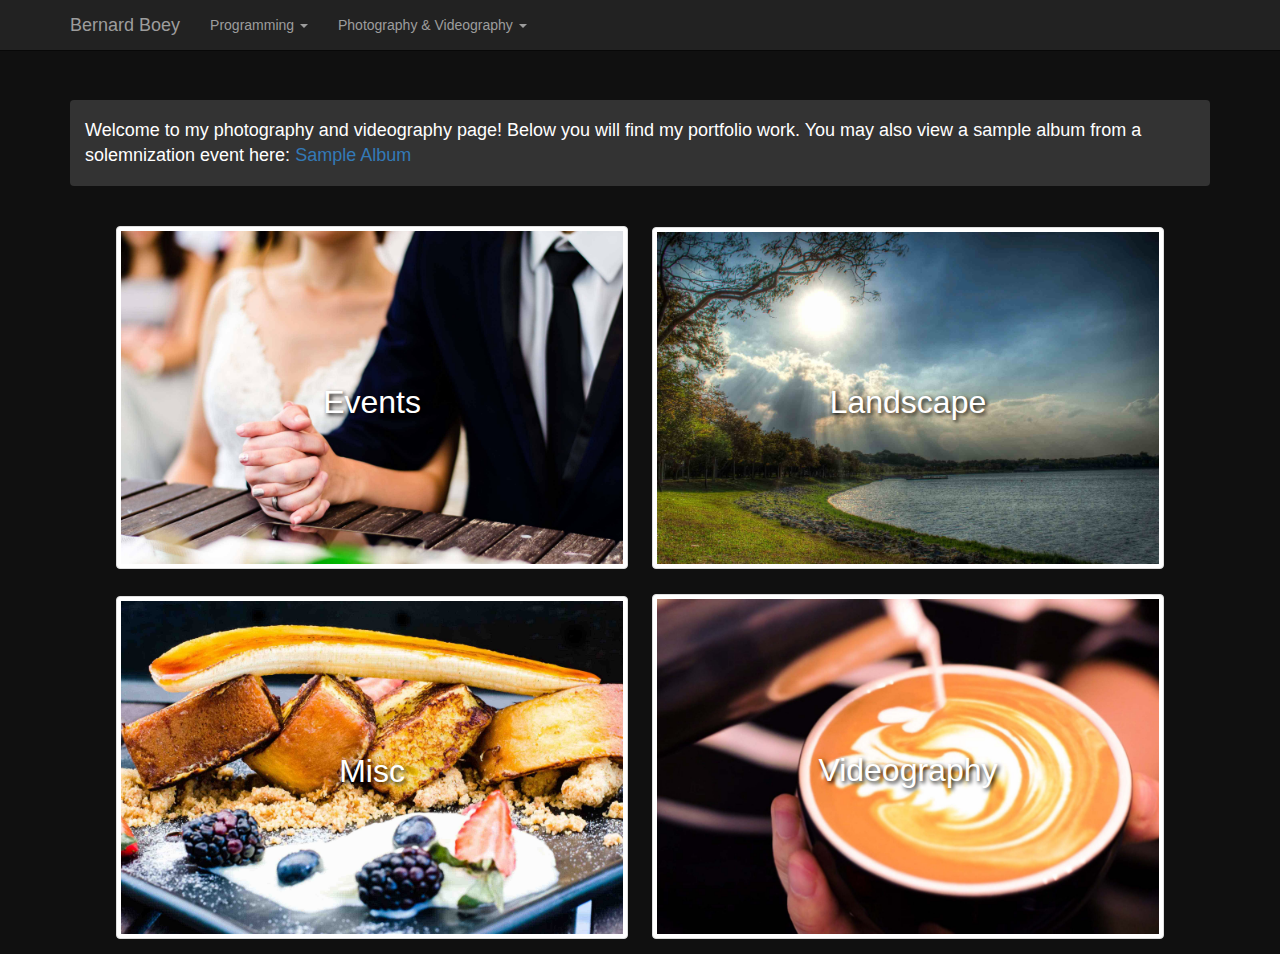
<file: photography.html>
<!DOCTYPE html>
<html lang="en">

<head>

    <meta charset="utf-8">
    <meta http-equiv="X-UA-Compatible" content="IE=edge">
    <meta name="viewport" content="width=device-width, initial-scale=1">
    <meta name="description" content="">
    <meta name="author" content="">

    <title>Photography & Videography - Bernard Boey</title>

    <!-- Bootstrap Core CSS -->
    <link href="./css/bootstrap.min.css" rel="stylesheet">

    <!-- Custom CSS -->
    <link href="./css/full-slider.css" rel="stylesheet">

    <!-- HTML5 Shim and Respond.js IE8 support of HTML5 elements and media queries -->
    <!-- WARNING: Respond.js doesn't work if you view the page via file:// -->
    <!--[if lt IE 9]>
        <script src="https://oss.maxcdn.com/libs/html5shiv/3.7.0/html5shiv.js"></script>
        <script src="https://oss.maxcdn.com/libs/respond.js/1.4.2/respond.min.js"></script>
    <![endif]-->
<style type="text/css">
body {
	padding-top: 50px;
}
@media (max-width: 800px) {
	body {
		padding-top: 0px;
	}
}
@media (max-width: 400px) { 
        .navbar-brand {
          font-size: 14px;
        }
		h2 {
			font-size: 18px;
		}
		.carousel-caption {
			padding-bottom: 60px;
		}
        .breadcrumbtext {
            font-size: 10px;
        }
        .categorytext {
            font-size: 20px!important;
        }
}
@media (max-width: 800px) and (min-width: 401px) { 
        .navbar-brand {
          font-size: 14px;
        }
		h2 {
			font-size: 18px;
		}
		.carousel-caption {
			padding-bottom: 40px;
		}
        .breadcrumbtext {
            font-size: 14px;
        }
        .categorytext {
            font-size: 24px!important;
        }
}
.centered {
    position: absolute;
    top: 50%;
    left: 50%;
    transform: translate(-50%, -50%);
	pointer-events:none;
}
.sContainer {
    position: relative;
    text-align: center;
    color: white;
}
.fill2 :hover {
    opacity: 0.85;
}
@media (max-width: 1000px) and (min-width: 801px) {
  .breadcrumbtext {
            font-size: 16px;
    }
}
@media (max-width: 1000px) and (min-width: 601px) {
  body {
    padding-top: 40px;
  }
}
@media (min-width: 601px) {
    #popupbottom {
        display: none;
    }
}
@media (max-width: 600px) {
    #popuptop {
        display: none;
    }
    body {
        padding-top: 60px;
    }
    .thumbnailmargin {
        margin-left: 4px!important;
        margin-right: 4px!important;
    }
    .thumbnail {
        margin-top: 4px!important;
        margin-bottom: 4px!important;
        padding: 2px!important;
        border-radius: 2px!important;
    }
}
</style>
</head>

<body>
    <!-- Navigation -->
    <nav class="navbar navbar-inverse navbar-fixed-top" role="navigation">
        <div class="container">
            <!-- Brand and toggle get grouped for better mobile display -->
            <div class="navbar-header">
                <button type="button" class="navbar-toggle" data-toggle="collapse" data-target="#bs-example-navbar-collapse-1">
                    <span class="sr-only">Toggle navigation</span>
                    <span class="icon-bar"></span>
                    <span class="icon-bar"></span>
                    <span class="icon-bar"></span>
                </button>
                <a class="navbar-brand" href="index.html">Bernard Boey</a>
            </div>
            <!-- Collect the nav links, forms, and other content for toggling -->
            <div class="collapse navbar-collapse" id="bs-example-navbar-collapse-1">
                <ul class="nav navbar-nav">
                    <li class="dropdown">
                        <a href="#" class="dropdown-toggle" data-toggle="dropdown" role="button" aria-haspopup="true" aria-expanded="false">Programming <span class="caret"></span></a>
                        <ul class="dropdown-menu">
                            <li><a href="programming.html">Projects</a></li>
                            <li role="separator" class="divider"></li>
                            <li><a href="breathe-with-me.html">Breathe With Me</a></li>
                            <li><a href="mail-merge.html">Mail Merge</a></li>
                            <li><a href="pr5-booking.html">PR5 Booking</a></li>
                            <li><a href="htd-reminder.html">HTD Reminder</a></li>
                        </ul>
                    </li>
                    <li class="dropdown">
                        <a href="#" class="dropdown-toggle" data-toggle="dropdown" role="button" aria-haspopup="true" aria-expanded="false">Photography & Videography <span class="caret"></span></a>
                        <ul class="dropdown-menu">
                            <li><a href="photography.html">Portfolio</a></li>
                            <li role="separator" class="divider"></li>
                            <li><a href="events.html">Events</a></li>
                            <li><a href="landscape.html">Landscape</a></li>
                            <li><a href="misc.html">Misc</a></li>
                            <li><a href="videography.html">Videography</a></li>
                        </ul>
                    </li>
                </ul>
            </div>
            <!-- /.navbar-collapse -->
        </div>
        <!-- /.container -->
    </nav>
	<div id="popuptop" class="container" style="background-color: #101010;margin-top:50px;">
        <div class="row">
            <div class="col-lg-12">
				<ul class="breadcrumb" style="background-color: #333333;color:#FFFFFF;">
            	<h4 class="breadcrumbtext" style="line-height:140%;">Welcome to my photography and videography page! Below you will find my portfolio work. You may also view a sample album from a solemnization event here: <a href="https://bernardboey.pixieset.com/liphwaandchooisan/">Sample Album</a></h4>
				</ul>
            </div>
        </div>
    </div>
	<div style="margin:auto;margin-top:10px;">
		<div class="row" style="margin:auto;text-align:center">
			<div style="display:inline-block;position:relative;width:100%">
			<a href="events.html" class="fill2">
				<div class="thumbnailmargin" style="width:40%; display: inline-block; position: relative; min-width:150px; margin-left:10px; margin-right:10px;">
					<div class="thumbnail">
						<img src="images/People.jpg" alt="Events">
						<div class="centered"><h2 class="categorytext" style="color:white;font-size:xx-large;text-shadow: 2px 2px 4px #000000;">Events</h2></div>

					</div>
				</div>
			</a>
			<a href="landscape.html" class="fill2">
				<div class="thumbnailmargin" style="width:40%; display: inline-block; position: relative; min-width:150px; margin-left:10px; margin-right:10px;">
					<div class="thumbnail">
						<img src="images/Places.jpg" alt="Landscape">
						<div class="centered"><h2 class="categorytext" style="color:white;font-size:xx-large;text-shadow: 2px 2px 4px #000000;">Landscape</h2></div>
					</div>
				</div>
			</a>
			</div>
			<div style="display:inline-block;position:relative;width:100%">
			<a href="misc.html" class="fill2">
				<div class="thumbnailmargin" style="width:40%; display: inline-block; position: relative; min-width:150px; margin-left:10px; margin-right:10px;">
					<div class="thumbnail">
						<img src="images/Misc.jpg" alt="Misc">
						<div class="centered"><h2 class="categorytext" style="color:white;font-size:xx-large;text-shadow: 2px 2px 4px #000000;">Misc</h2></div>
					</div>
				</div>
			</a>
			<a href="videography.html" class="fill2">
				<div class="thumbnailmargin" style="width:40%; display: inline-block; position: relative; min-width:150px; margin-left:10px; margin-right:10px;">
					<div class="thumbnail">
						<img src="images/Videography.jpg" alt="Videography">
						<div class="centered"><h2 class="categorytext" style="color:white;font-size:xx-large;text-shadow: 2px 2px 4px #000000;">Videography</h2></div>
					</div>
				</div>
			</a>
			</div>
		</div>
	</div>
    <div id="popupbottom" class="container" style="background-color: #101010; margin-top: 15px;">
        <div class="row">
            <div class="col-lg-12">
                <ul class="breadcrumb" style="background-color: #333333;color:#FFFFFF;">
                    <h4 class="breadcrumbtext" style="line-height:140%;margin-top:0px; margin-bottom: 0px;">Welcome to my photography and videography page! In addition to my portfolio, you may also view a sample album from a solemnization event here: <a href="https://bernardboeyphotography.pixieset.com/g/liphwaandchooisan/">Sample Album</a></h4>
                </ul>
            </div>
        </div>
    </div>
</body>
<!-- jQuery -->
<script src="js/jquery.js"></script>
<script src="js/jquery.mobile.custom.min.js"></script>  

<!-- Bootstrap Core JavaScript -->
<script src="js/bootstrap.min.js"></script>

</html>
</file>
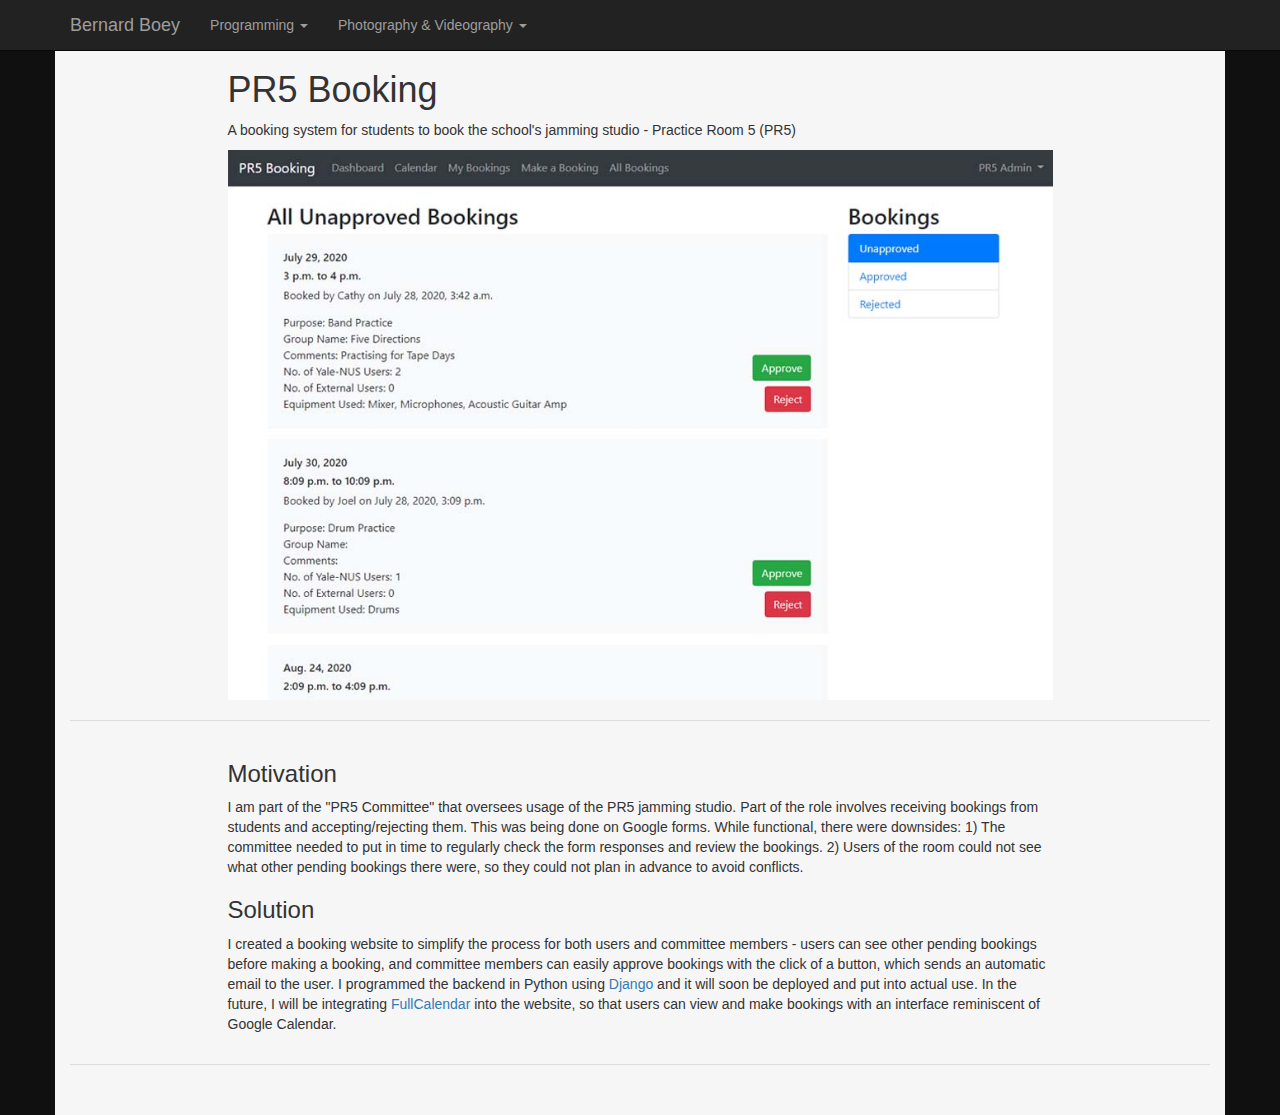
<file: pr5-booking.html>
<!DOCTYPE html>
<html lang="en">

<head>

    <meta charset="utf-8">
    <meta http-equiv="X-UA-Compatible" content="IE=edge">
    <meta name="viewport" content="width=device-width, initial-scale=1">
    <meta name="description" content="">
    <meta name="author" content="">

    <title>PR5 Booking - Programming - Bernard Boey</title>

    <!-- Bootstrap Core CSS -->
    <link href="css/bootstrap.min.css" rel="stylesheet">

    <!-- Custom CSS -->
    <link href="css/full-slider.css" rel="stylesheet">

    <!-- HTML5 Shim and Respond.js IE8 support of HTML5 elements and media queries -->
    <!-- WARNING: Respond.js doesn't work if you view the page via file:// -->
    <!--[if lt IE 9]>
        <script src="https://oss.maxcdn.com/libs/html5shiv/3.7.0/html5shiv.js"></script>
        <script src="https://oss.maxcdn.com/libs/respond.js/1.4.2/respond.min.js"></script>
    <![endif]-->
<style type="text/css">
body {
	padding-top: 50px;
}
.video-container {
    position: relative;
    width: 100%;
    height: 0;
    margin: auto;
    padding-bottom: 56.25%;
}
@media (max-width: 400px) { 
        .navbar-brand {
          font-size: 14px;
        }
}
@media (max-width: 800px) and (min-width: 401px) { 
        .navbar-brand {
          font-size: 14px;
		}
}
@media (min-width: 800px){
	.row {
		width: 75%;
		margin: auto;
	}
}
.video {
    position: absolute;
    top: 0;
    left: 0;
    width: 100%;
    height: 100%;
}
</style>


</head>

<body>

    <!-- Navigation -->
    <nav class="navbar navbar-inverse navbar-fixed-top" role="navigation">
        <div class="container">
            <!-- Brand and toggle get grouped for better mobile display -->
            <div class="navbar-header">
                <button type="button" class="navbar-toggle" data-toggle="collapse" data-target="#bs-example-navbar-collapse-1">
                    <span class="sr-only">Toggle navigation</span>
                    <span class="icon-bar"></span>
                    <span class="icon-bar"></span>
                    <span class="icon-bar"></span>
                </button>
                <a class="navbar-brand" href="index.html">Bernard Boey</a>
            </div>
            <!-- Collect the nav links, forms, and other content for toggling -->
            <div class="collapse navbar-collapse" id="bs-example-navbar-collapse-1">
                <ul class="nav navbar-nav">
                    <li class="dropdown">
                        <a href="#" class="dropdown-toggle" data-toggle="dropdown" role="button" aria-haspopup="true" aria-expanded="false">Programming <span class="caret"></span></a>
                        <ul class="dropdown-menu">
                            <li><a href="programming.html">Projects</a></li>
                            <li role="separator" class="divider"></li>
                            <li><a href="breathe-with-me.html">Breathe With Me</a></li>
                            <li><a href="mail-merge.html">Mail Merge</a></li>
                            <li><a href="pr5-booking.html">PR5 Booking</a></li>
                            <li><a href="htd-reminder.html">HTD Reminder</a></li>
                        </ul>
                    </li>
                    <li class="dropdown">
                        <a href="#" class="dropdown-toggle" data-toggle="dropdown" role="button" aria-haspopup="true" aria-expanded="false">Photography & Videography <span class="caret"></span></a>
                        <ul class="dropdown-menu">
                            <li><a href="photography.html">Portfolio</a></li>
                            <li role="separator" class="divider"></li>
                            <li><a href="events.html">Events</a></li>
                            <li><a href="landscape.html">Landscape</a></li>
                            <li><a href="misc.html">Misc</a></li>
                            <li><a href="videography.html">Videography</a></li>
                        </ul>
                    </li>
                </ul>
            </div>
            <!-- /.navbar-collapse -->
        </div>
        <!-- /.container -->
    </nav>


    <!-- Page Content -->

    <div class="container" style="background-color: #F6F6F6;">
    	<div class="row">
    		<div class="col-lg-12">
    			<h1>PR5 Booking</h1>
                <p>A booking system for students to book the school's jamming studio - Practice Room 5 (PR5)</p>
                <div class="row" style="width:100%;">
                    <div class="col-12">
                        <img src="images/Programming/pr5_booking_website.jpg" alt="Screenshot of PR5 Booking website" style="width: 100%">
                    </div>
                </div>
    		</div>
    	</div>
    	<hr>
    	<div class="row">
    		<div class="col-lg-12">
    			<h3>Motivation</h3>
    			<p>I am part of the "PR5 Committee" that oversees usage of the PR5 jamming studio. Part of the role involves receiving bookings from students and accepting/rejecting them. This was being done on Google forms. While functional, there were downsides: 1) The committee needed to put in time to regularly check the form responses and review the bookings. 2) Users of the room could not see what other pending bookings there were, so they could not plan in advance to avoid conflicts.</p>
                <h3>Solution</h3>
                <p>I created a booking website to simplify the process for both users and committee members - users can see other pending bookings before making a booking, and committee members can easily approve bookings with the click of a button, which sends an automatic email to the user. I programmed the backend in Python using <a href="https://www.djangoproject.com/">Django</a> and it will soon be deployed and put into actual use. In the future, I will be integrating <a href="https://fullcalendar.io/">FullCalendar</a> into the website, so that users can view and make bookings with an interface reminiscent of Google Calendar.</p>
    		</div>
    	</div>
    	<hr>
        <!-- Footer -->

        <footer>
           <!--  <div class="row">
                <div class="col-lg-12">
                    <p>Bernard Boey 2019</p>
                </div>
            </div> -->
          <!-- /.row -->
        </footer>

    </div>
    <!-- /.container -->

    <!-- jQuery -->
    <script src="js/jquery.js"></script>
    <script src="js/jquery.mobile.custom.min.js"></script>  


    <!-- Bootstrap Core JavaScript -->
    <script src="js/bootstrap.min.js"></script>

</body>

</html>
</file>
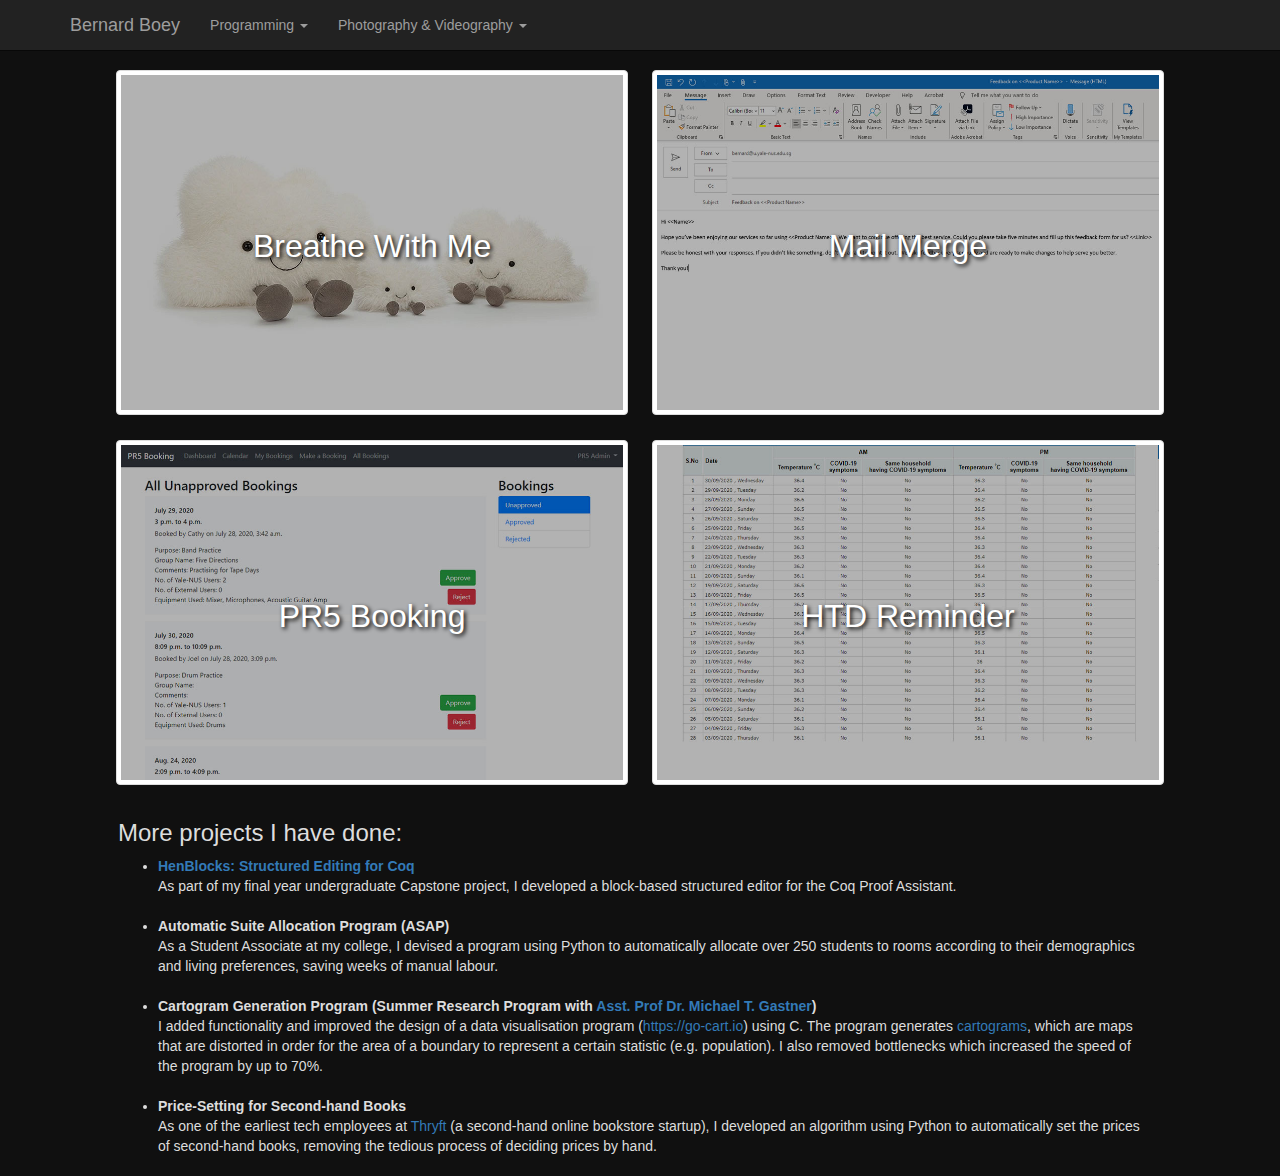
<file: programming.html>
<!DOCTYPE html>
<html lang="en">

<head>

    <meta charset="utf-8">
    <meta http-equiv="X-UA-Compatible" content="IE=edge">
    <meta name="viewport" content="width=device-width, initial-scale=1">
    <meta name="description" content="">
    <meta name="author" content="">

    <title>Programming Projects - Bernard Boey</title>

    <!-- Bootstrap Core CSS -->
    <link href="css/bootstrap.min.css" rel="stylesheet">

    <!-- Custom CSS -->
    <link href="css/full-slider.css" rel="stylesheet">

    <!-- HTML5 Shim and Respond.js IE8 support of HTML5 elements and media queries -->
    <!-- WARNING: Respond.js doesn't work if you view the page via file:// -->
    <!--[if lt IE 9]>
        <script src="https://oss.maxcdn.com/libs/html5shiv/3.7.0/html5shiv.js"></script>
        <script src="https://oss.maxcdn.com/libs/respond.js/1.4.2/respond.min.js"></script>
    <![endif]-->
<style type="text/css">
body {
	padding-top: 50px;
}
@media (max-width: 800px) {
	body {
		padding-top: 0px;
	}
}
@media (max-width: 400px) { 
        .navbar-brand {
          font-size: 14px;
        }
		h2 {
			font-size: 18px;
		}
		.carousel-caption {
			padding-bottom: 60px;
		}
        .breadcrumbtext {
            font-size: 10px;
        }
        .categorytext {
            font-size: 20px!important;
        }
}
@media (max-width: 800px) and (min-width: 401px) { 
        .navbar-brand {
          font-size: 14px;
        }
		h2 {
			font-size: 18px;
		}
		.carousel-caption {
			padding-bottom: 40px;
		}
        .breadcrumbtext {
            font-size: 14px;
        }
        .categorytext {
            font-size: 24px!important;
        }
}
.centered {
    position: absolute;
    top: 50%;
    left: 50%;
    transform: translate(-50%, -50%);
	pointer-events:none;
}
.sContainer {
    position: relative;
    text-align: center;
    color: white;
}
.fill2 :hover {
    opacity: 0.85;
}
@media (max-width: 1000px) and (min-width: 801px) {
  .breadcrumbtext {
            font-size: 16px;
    }
}
@media (max-width: 1000px) and (min-width: 601px) {
  body {
    padding-top: 40px;
  }
}
@media (min-width: 601px) {
    #popupbottom {
        display: none;
    }
}
@media (max-width: 600px) {
    #popuptop {
        display: none;
    }
    body {
        padding-top: 60px;
    }
    .thumbnailmargin {
        margin-left: 4px!important;
        margin-right: 4px!important;
    }
    .thumbnail {
        margin-top: 4px!important;
        margin-bottom: 4px!important;
        padding: 2px!important;
        border-radius: 2px!important;
    }
}
</style>
</head>

<body>
    <!-- Navigation -->
    <nav class="navbar navbar-inverse navbar-fixed-top" role="navigation">
        <div class="container">
            <!-- Brand and toggle get grouped for better mobile display -->
            <div class="navbar-header">
                <button type="button" class="navbar-toggle" data-toggle="collapse" data-target="#bs-example-navbar-collapse-1">
                    <span class="sr-only">Toggle navigation</span>
                    <span class="icon-bar"></span>
                    <span class="icon-bar"></span>
                    <span class="icon-bar"></span>
                </button>
                <a class="navbar-brand" href="index.html">Bernard Boey</a>
            </div>
            <!-- Collect the nav links, forms, and other content for toggling -->
            <div class="collapse navbar-collapse" id="bs-example-navbar-collapse-1">
                <ul class="nav navbar-nav">
                    <li class="dropdown">
                        <a href="#" class="dropdown-toggle" data-toggle="dropdown" role="button" aria-haspopup="true" aria-expanded="false">Programming <span class="caret"></span></a>
                        <ul class="dropdown-menu">
                            <li><a href="programming.html">Projects</a></li>
                            <li role="separator" class="divider"></li>
                            <li><a href="breathe-with-me.html">Breathe With Me</a></li>
                            <li><a href="mail-merge.html">Mail Merge</a></li>
                            <li><a href="pr5-booking.html">PR5 Booking</a></li>
                            <li><a href="htd-reminder.html">HTD Reminder</a></li>
                        </ul>
                    </li>
                    <li class="dropdown">
                        <a href="#" class="dropdown-toggle" data-toggle="dropdown" role="button" aria-haspopup="true" aria-expanded="false">Photography & Videography <span class="caret"></span></a>
                        <ul class="dropdown-menu">
                            <li><a href="photography.html">Portfolio</a></li>
                            <li role="separator" class="divider"></li>
                            <li><a href="events.html">Events</a></li>
                            <li><a href="landscape.html">Landscape</a></li>
                            <li><a href="misc.html">Misc</a></li>
                            <li><a href="videography.html">Videography</a></li>
                        </ul>
                    </li>
                </ul>
            </div>
            <!-- /.navbar-collapse -->
        </div>
        <!-- /.container -->
    </nav>
	<div style="margin:auto;margin-top:10px;">
		<div class="row" style="margin:auto;text-align:center">
			<div style="display:inline-block;position:relative;width:100%">
			<a href="breathe-with-me.html" class="fill2">
				<div class="thumbnailmargin" style="width:40%; display: inline-block; position: relative; min-width:150px; margin-left:10px; margin-right:10px;">
					<div class="thumbnail">
						<img src="images/Programming/breathe_with_me.jpg" alt="Breathe With Me">
						<div class="centered"><h2 class="categorytext" style="color:white;font-size:xx-large;text-shadow: 2px 2px 4px #000000;">Breathe With Me</h2></div>

					</div>
				</div>
			</a>
			<a href="mail-merge.html" class="fill2">
				<div class="thumbnailmargin" style="width:40%; display: inline-block; position: relative; min-width:150px; margin-left:10px; margin-right:10px;">
					<div class="thumbnail">
						<img src="images/Programming/mail_merge.jpg" alt="Mail Merge">
						<div class="centered"><h2 class="categorytext" style="color:white;font-size:xx-large;text-shadow: 2px 2px 4px #000000;">Mail Merge</h2></div>
					</div>
				</div>
			</a>
			</div>
			<div style="display:inline-block;position:relative;width:100%">
			<a href="pr5-booking.html" class="fill2">
				<div class="thumbnailmargin" style="width:40%; display: inline-block; position: relative; min-width:150px; margin-left:10px; margin-right:10px;">
					<div class="thumbnail">
						<img src="images/Programming/pr5_booking.jpg" alt="PR5 Booking">
						<div class="centered"><h2 class="categorytext" style="color:white;font-size:xx-large;text-shadow: 2px 2px 4px #000000;">PR5 Booking</h2></div>
					</div>
				</div>
			</a>
			<a href="htd-reminder.html" class="fill2">
				<div class="thumbnailmargin" style="width:40%; display: inline-block; position: relative; min-width:150px; margin-left:10px; margin-right:10px;">
					<div class="thumbnail">
						<img src="images/Programming/temp_declaration_reminder.jpg" alt="HTD Reminder">
						<div class="centered"><h2 class="categorytext" style="color:white;font-size:xx-large;text-shadow: 2px 2px 4px #000000;">HTD Reminder</h2></div>
					</div>
				</div>
			</a>
			</div>
		</div>

        <div style="text-align: center;">
            <div style="width:80%; margin: auto">
                <div style="text-align: left; margin-left:-10px; color: #DDDDDD">
                    <h3>More projects I have done:</h3>
                    <p>
                        <ul>
                            <li><strong><a href="henblocks.html">HenBlocks: Structured Editing for Coq</a></strong></li>
                            As part of my final year undergraduate Capstone project, I developed a block-based structured editor for the Coq Proof Assistant.
                            <br><br>
                            <li><strong>Automatic Suite Allocation Program (ASAP)</strong></li>
                            As a Student Associate at my college, I devised a program using Python to automatically allocate over 250 students to rooms according to their demographics and living preferences, saving weeks of manual labour.
                            <br><br>
                            <li><strong>Cartogram Generation Program (Summer Research Program with <a href="http://michaelgastner.com/">Asst. Prof Dr. Michael T. Gastner</a>)</strong></li>
                            I added functionality and improved the design of a data visualisation program (<a href="https://go-cart.io">https://go-cart.io</a>) using C. The program generates <a href="https://en.wikipedia.org/wiki/Cartogram">cartograms</a>, which are maps that are distorted in order for the area of a boundary to represent a certain statistic (e.g. population). I also removed bottlenecks which increased the speed of the program by up to 70%.
                            <br><br>
                            <li><strong>Price-Setting for Second-hand Books</strong></li>
                            As one of the earliest tech employees at <a href="https://thryft.sg/">Thryft</a> (a second-hand online bookstore startup), I developed an algorithm using Python to automatically set the prices of second-hand books, removing the tedious process of deciding prices by hand.
                            <br><br>
                        </ul>
                    </p>
                </div>
            </div>
        </div>

	</div>
</body>
<!-- jQuery -->
<script src="js/jquery.js"></script>
<script src="js/jquery.mobile.custom.min.js"></script>  

<!-- Bootstrap Core JavaScript -->
<script src="js/bootstrap.min.js"></script>

</html>
</file>
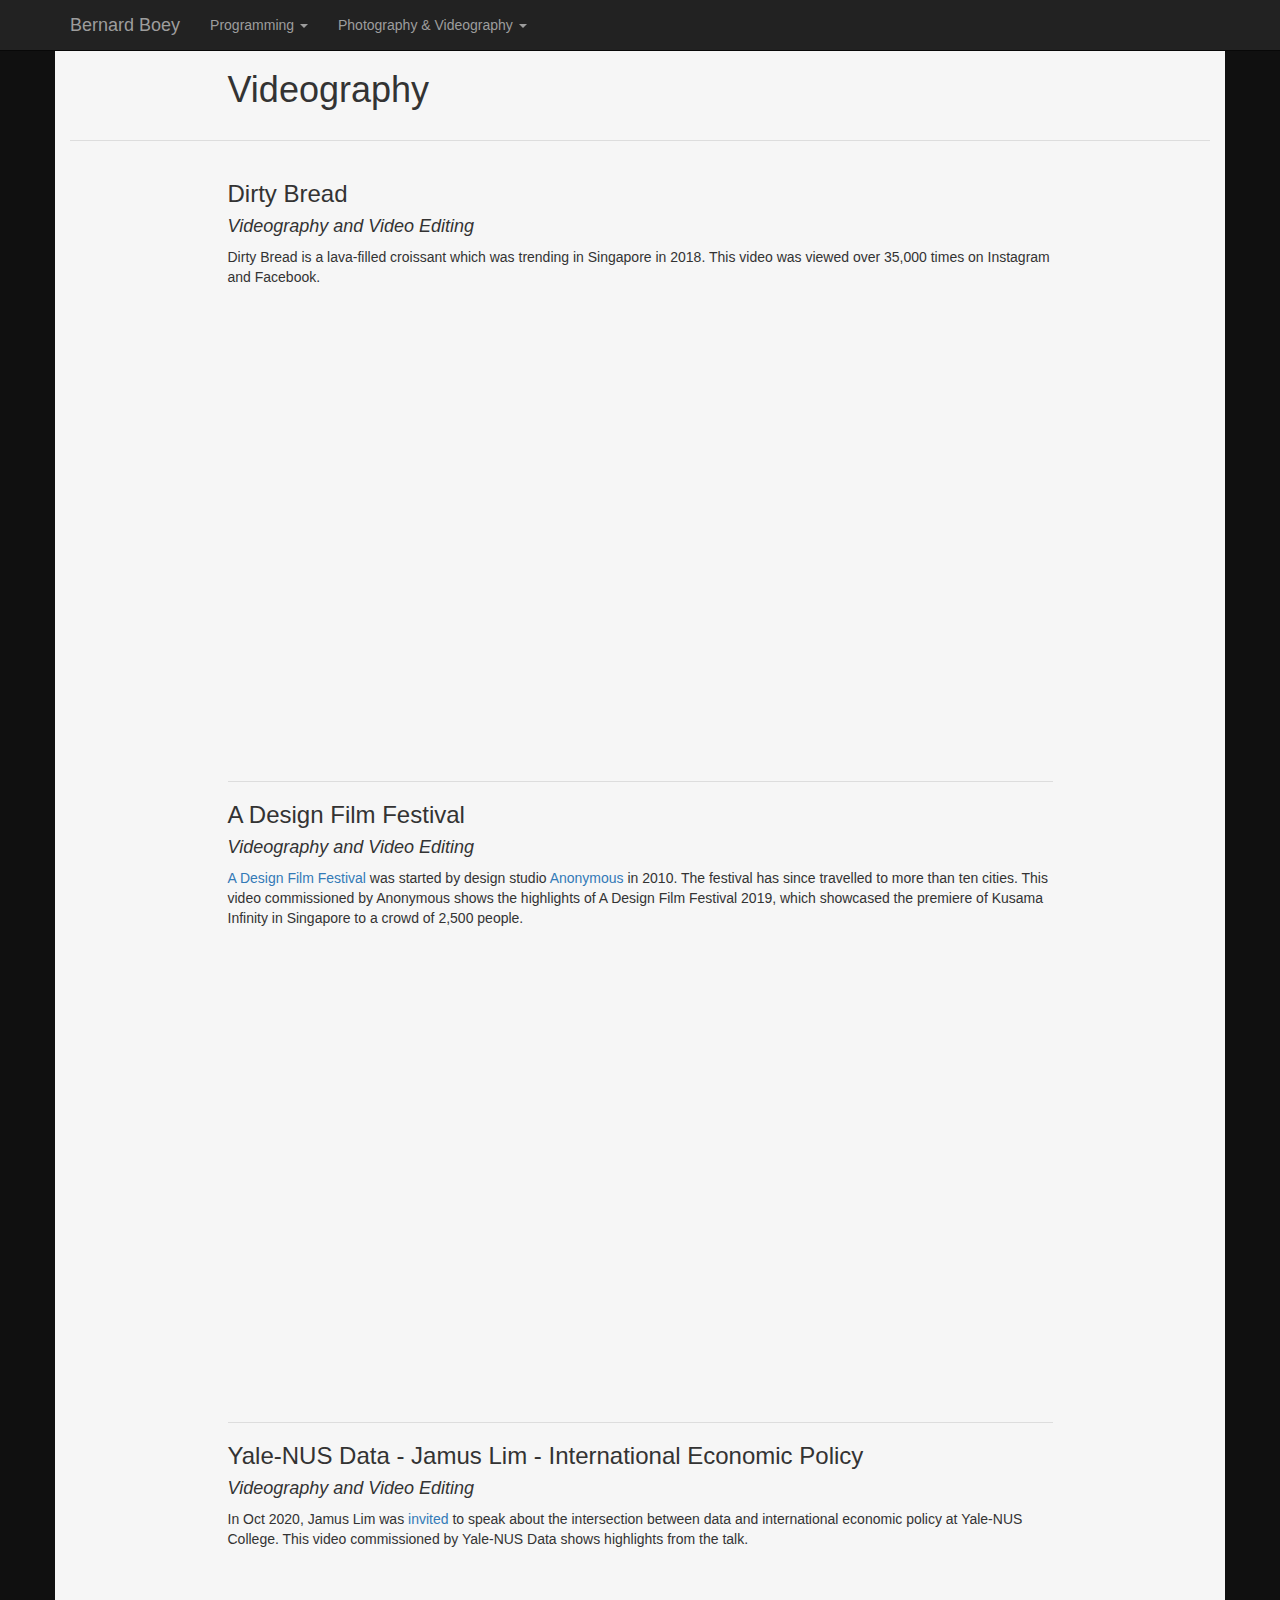
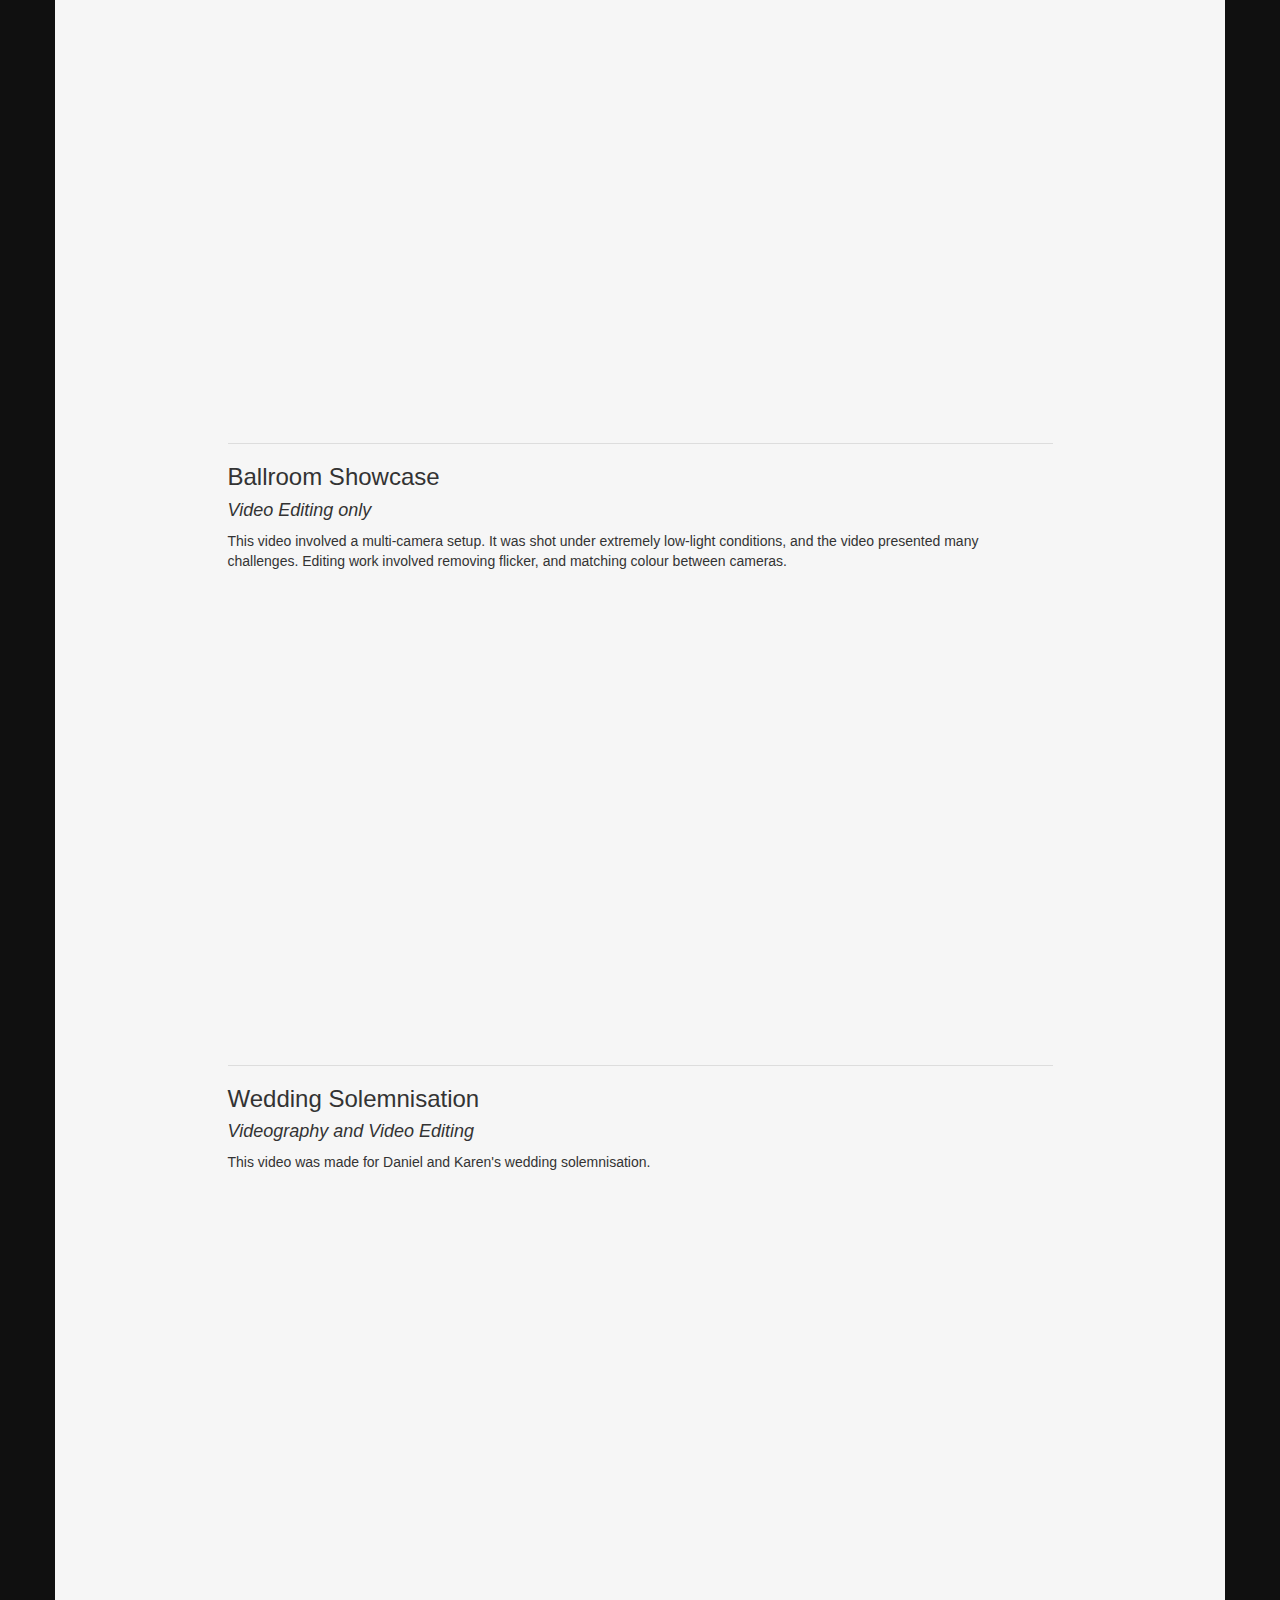
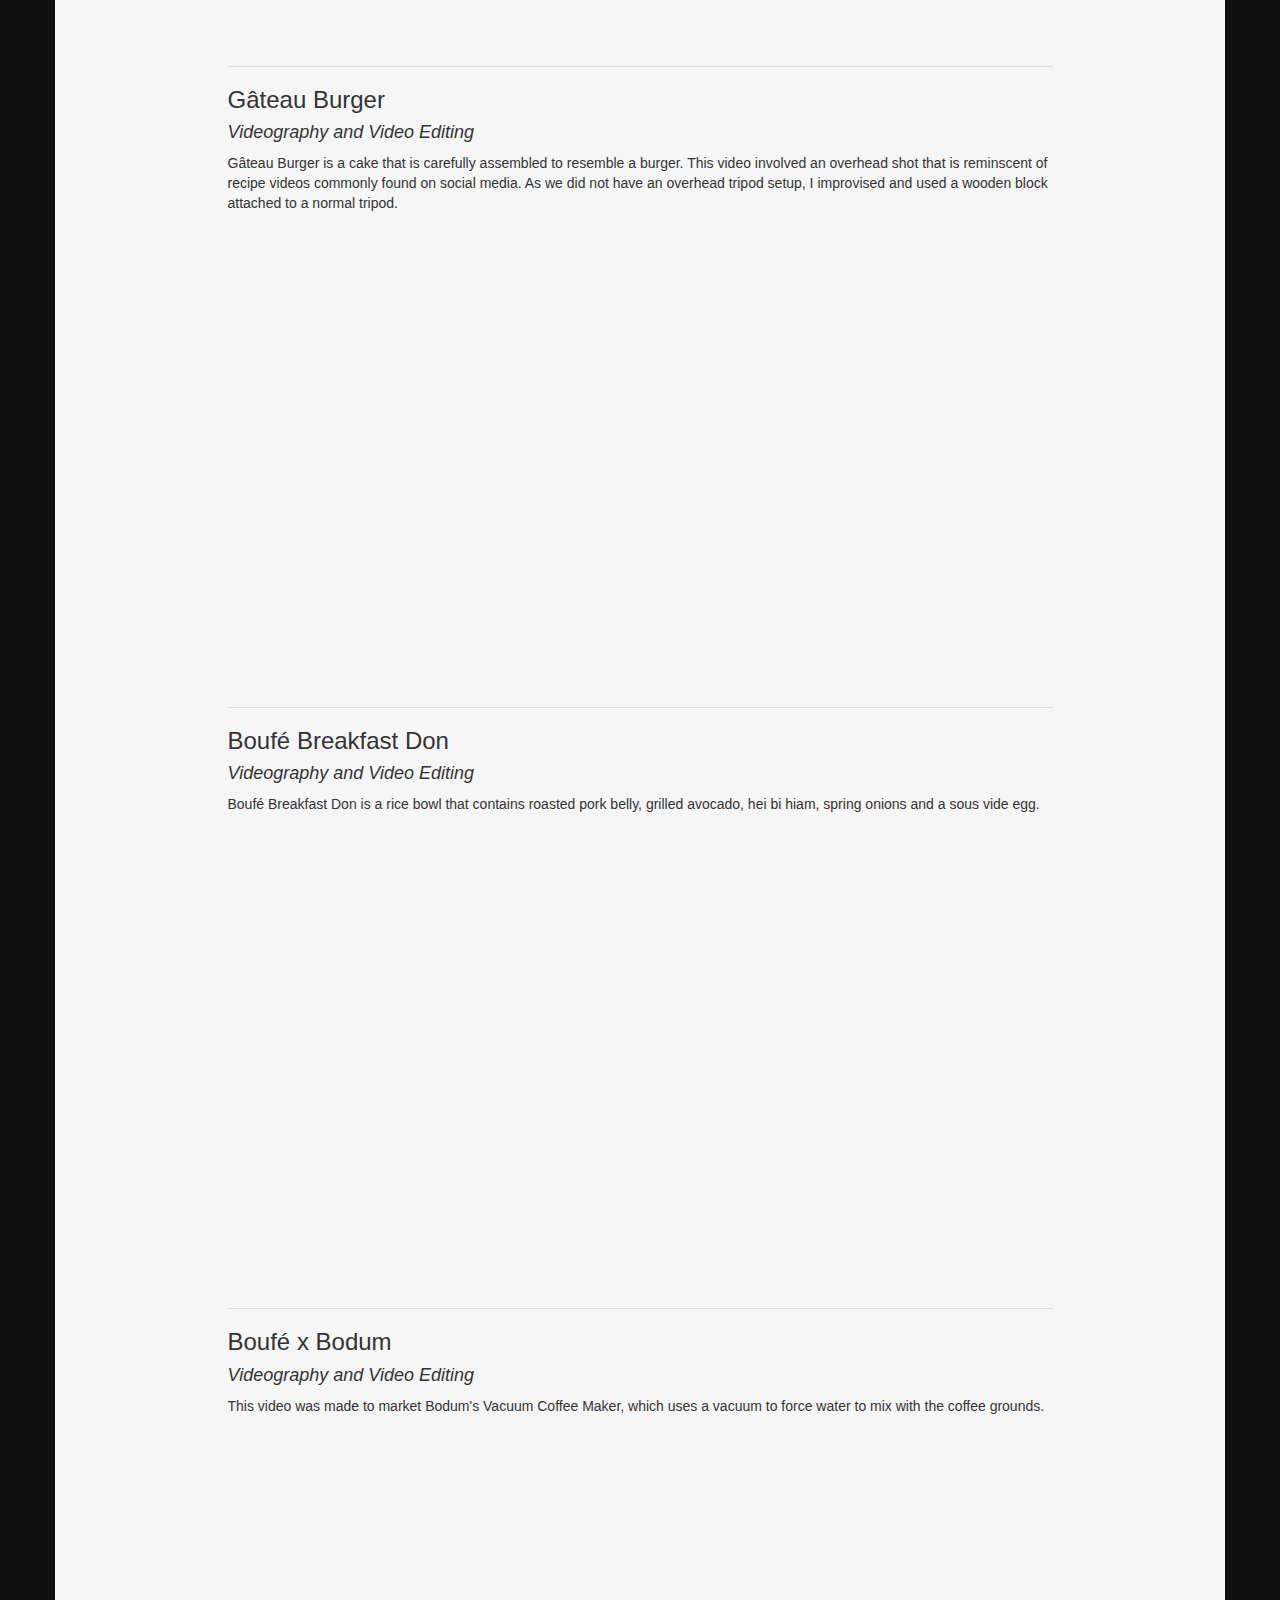
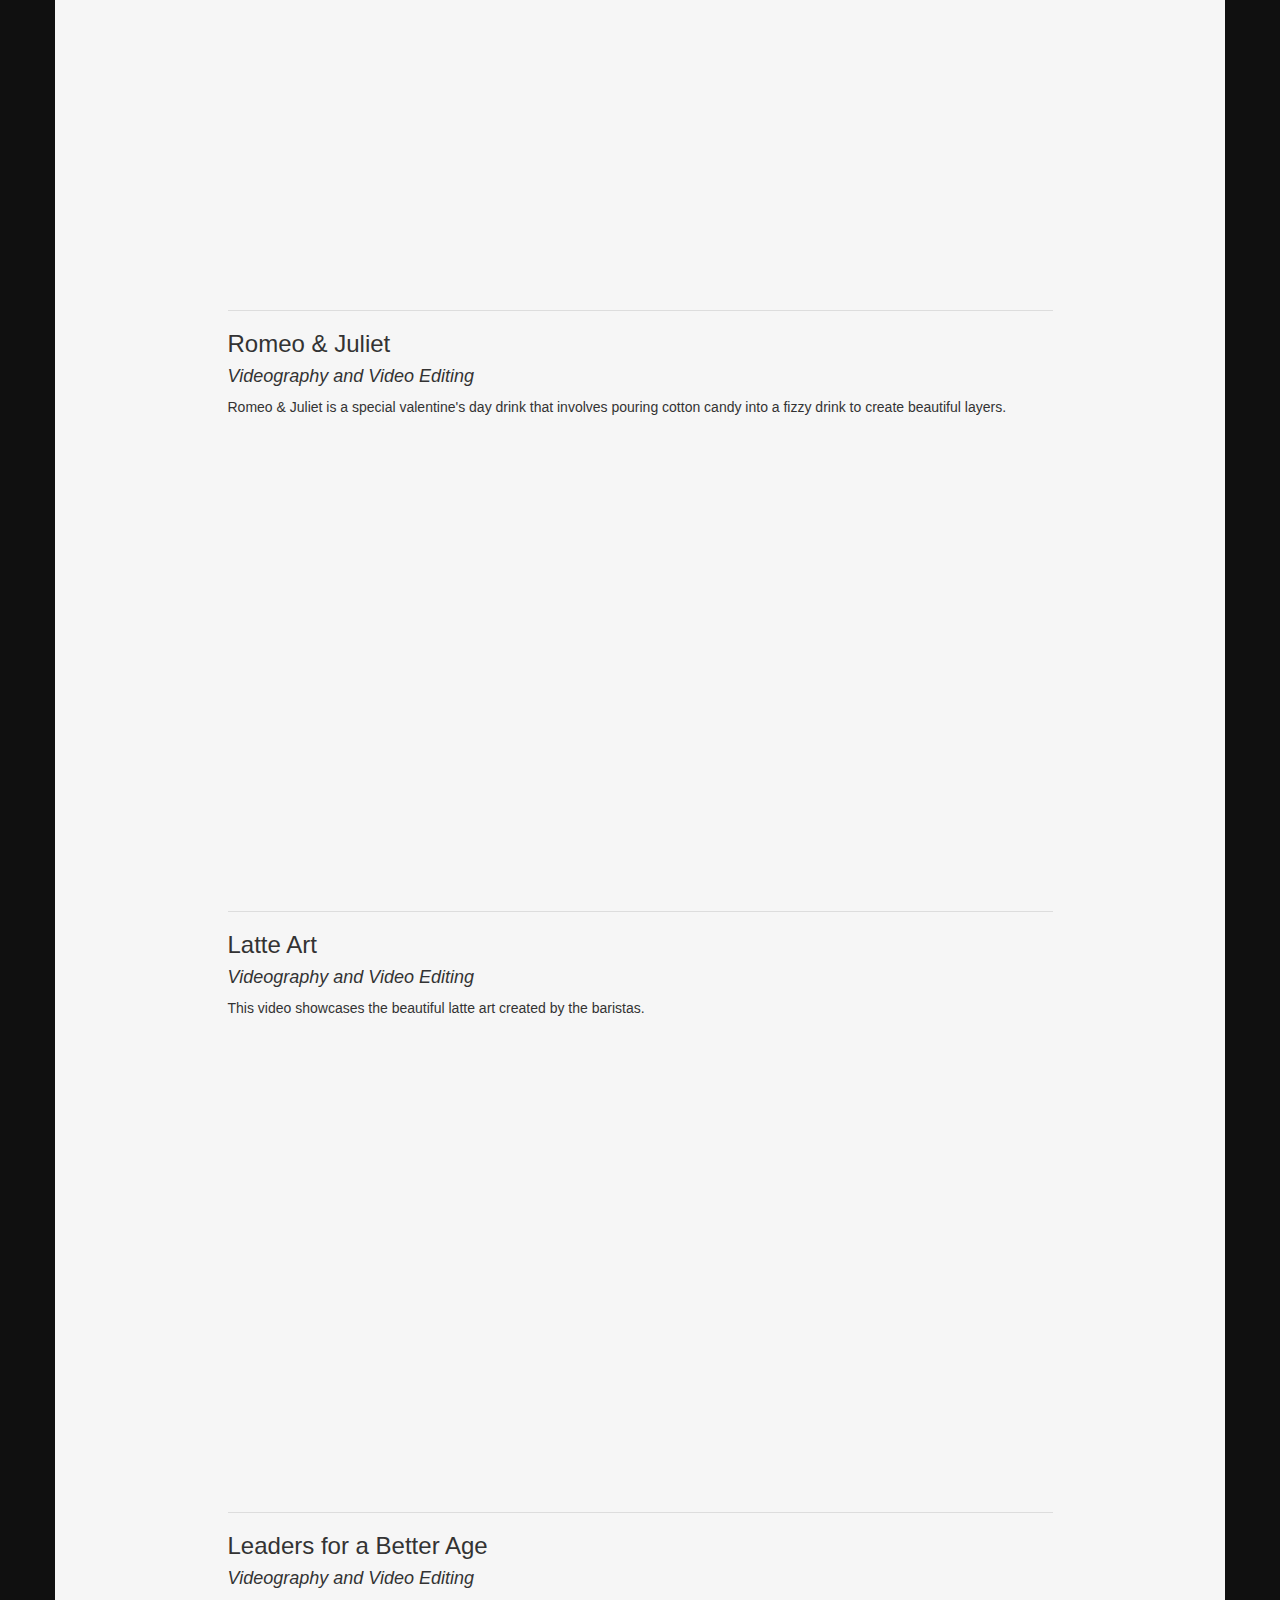
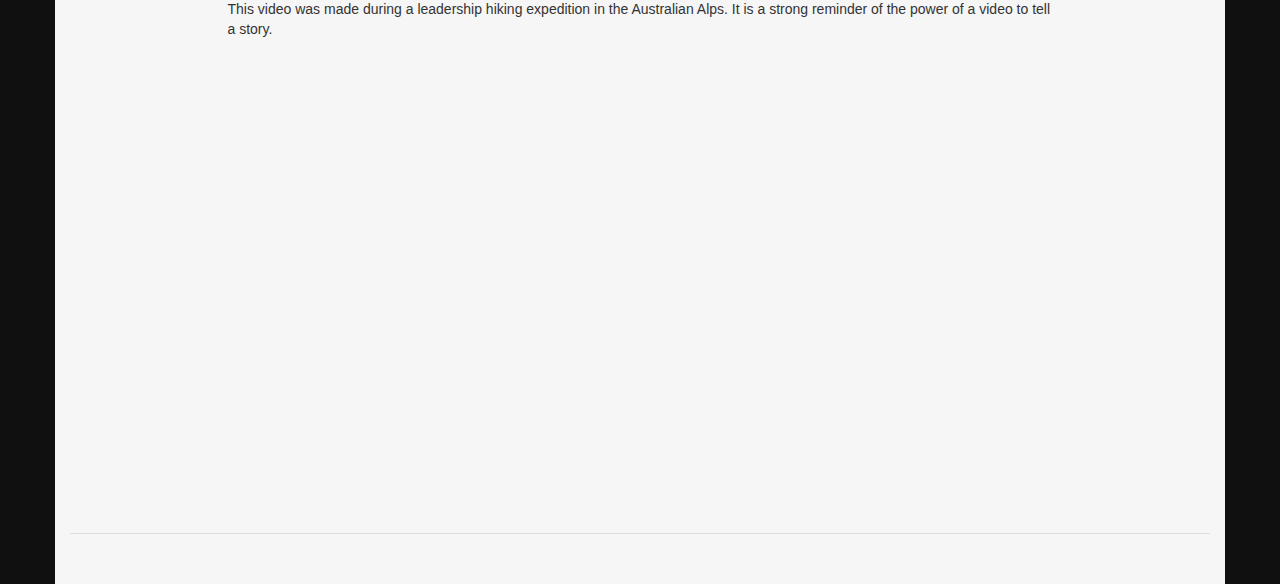
<file: videography.html>
<!DOCTYPE html>
<html lang="en">

<head>

    <meta charset="utf-8">
    <meta http-equiv="X-UA-Compatible" content="IE=edge">
    <meta name="viewport" content="width=device-width, initial-scale=1">
    <meta name="description" content="">
    <meta name="author" content="">

    <title>Videography - Bernard Boey</title>

    <!-- Bootstrap Core CSS -->
    <link href="css/bootstrap.min.css" rel="stylesheet">

    <!-- Custom CSS -->
    <link href="css/full-slider.css" rel="stylesheet">

    <!-- HTML5 Shim and Respond.js IE8 support of HTML5 elements and media queries -->
    <!-- WARNING: Respond.js doesn't work if you view the page via file:// -->
    <!--[if lt IE 9]>
        <script src="https://oss.maxcdn.com/libs/html5shiv/3.7.0/html5shiv.js"></script>
        <script src="https://oss.maxcdn.com/libs/respond.js/1.4.2/respond.min.js"></script>
    <![endif]-->
<style type="text/css">
body {
	padding-top: 50px;
}
.video-container {
    position: relative;
    width: 100%;
    height: 0;
    margin: auto;
    padding-bottom: 56.25%;
}
@media (max-width: 400px) { 
        .navbar-brand {
          font-size: 14px;
        }
}
@media (max-width: 800px) and (min-width: 401px) { 
        .navbar-brand {
          font-size: 14px;
		}
}
@media (min-width: 800px){
	.row {
		width: 75%;
		margin: auto;
	}
}
.video {
    position: absolute;
    top: 0;
    left: 0;
    width: 100%;
    height: 100%;
}
</style>


</head>

<body>

    <!-- Navigation -->
    <nav class="navbar navbar-inverse navbar-fixed-top" role="navigation">
        <div class="container">
            <!-- Brand and toggle get grouped for better mobile display -->
            <div class="navbar-header">
                <button type="button" class="navbar-toggle" data-toggle="collapse" data-target="#bs-example-navbar-collapse-1">
                    <span class="sr-only">Toggle navigation</span>
                    <span class="icon-bar"></span>
                    <span class="icon-bar"></span>
                    <span class="icon-bar"></span>
                </button>
                <a class="navbar-brand" href="index.html">Bernard Boey</a>
            </div>
            <!-- Collect the nav links, forms, and other content for toggling -->
            <div class="collapse navbar-collapse" id="bs-example-navbar-collapse-1">
                <ul class="nav navbar-nav">
                    <li class="dropdown">
                        <a href="#" class="dropdown-toggle" data-toggle="dropdown" role="button" aria-haspopup="true" aria-expanded="false">Programming <span class="caret"></span></a>
                        <ul class="dropdown-menu">
                            <li><a href="programming.html">Projects</a></li>
                            <li role="separator" class="divider"></li>
                            <li><a href="breathe-with-me.html">Breathe With Me</a></li>
                            <li><a href="mail-merge.html">Mail Merge</a></li>
                            <li><a href="pr5-booking.html">PR5 Booking</a></li>
                            <li><a href="htd-reminder.html">HTD Reminder</a></li>
                        </ul>
                    </li>
                    <li class="dropdown">
                        <a href="#" class="dropdown-toggle" data-toggle="dropdown" role="button" aria-haspopup="true" aria-expanded="false">Photography & Videography <span class="caret"></span></a>
                        <ul class="dropdown-menu">
                            <li><a href="photography.html">Portfolio</a></li>
                            <li role="separator" class="divider"></li>
                            <li><a href="events.html">Events</a></li>
                            <li><a href="landscape.html">Landscape</a></li>
                            <li><a href="misc.html">Misc</a></li>
                            <li><a href="videography.html">Videography</a></li>
                        </ul>
                    </li>
                </ul>
            </div>
            <!-- /.navbar-collapse -->
        </div>
        <!-- /.container -->
    </nav>


    <!-- Page Content -->

    <div class="container" style="background-color: #F6F6F6;">
    	<div class="row">
    		<div class="col-lg-12">
    			<h1>Videography</h1>
    		</div>
    	</div>
    	<hr>
    	<div class="row">
    		<div class="col-lg-12">
    			<h3>Dirty Bread</h3>
    			<h4><i>Videography and Video Editing</i></h4>
    			<p>Dirty Bread is a lava-filled croissant which was trending in Singapore in 2018. This video was viewed over 35,000 times on Instagram and Facebook.</p>
    			<div class="video-container">
    				<iframe class="video" src="https://www.youtube.com/embed/5ByPQZKxRCA" frameborder="0" allowfullscreen></iframe>
    			</div>
    			<hr>
                <h3>A Design Film Festival</h3>
                <h4><i>Videography and Video Editing</i></h4>
                <p><a href="https://www.designfilmfestival.com/">A Design Film Festival</a> was started by design studio <a href="https://www.madebyanonymous.com/">Anonymous</a> in 2010. The festival has since travelled to more than ten cities. This video commissioned by Anonymous shows the highlights of A Design Film Festival 2019, which showcased the premiere of Kusama Infinity in Singapore to a crowd of 2,500 people.</p>
                <div class="video-container">
                    <iframe class="video" src="https://www.youtube.com/embed/AZIRuUl9aU8" frameborder="0" allowfullscreen></iframe>
                </div>
                <hr>
                <h3>Yale-NUS Data - Jamus Lim - International Economic Policy</h3>
                <h4><i>Videography and Video Editing</i></h4>
                <p>In Oct 2020, Jamus Lim was <a href="https://www.facebook.com/jamusjlim/posts/204441814522165">invited</a> to speak about the intersection between data and international economic policy at Yale-NUS College. This video commissioned by Yale-NUS Data shows highlights from the talk.</p>
                <div class="video-container">
                    <iframe class="video" src="https://www.youtube.com/embed/4jhxBUjxeKA" frameborder="0" allowfullscreen></iframe>
                </div>
                <hr>
    			<h3>Ballroom Showcase</h3>
    			<h4><i>Video Editing only</i></h4>
    			<p>This video involved a multi-camera setup. It was shot under extremely low-light conditions, and the video presented many challenges. Editing work involved removing flicker, and matching colour between cameras.</p>
    			<div class="video-container">
    				<iframe class="video" src="https://www.youtube.com/embed/XjW3T6nx42E" frameborder="0" allowfullscreen></iframe>
    			</div>
    			<hr>
    			<h3>Wedding Solemnisation</h3>
    			<h4><i>Videography and Video Editing</i></h4>
    			<p>This video was made for Daniel and Karen's wedding solemnisation.</p>
    			<div class="video-container">
    				<iframe class="video" src="https://www.youtube.com/embed/VlQ2jMi3l68" frameborder="0" allowfullscreen></iframe>
    			</div>
    			<hr>
    			<h3>Gâteau Burger</h3>
    			<h4><i>Videography and Video Editing</i></h4>
    			<p>Gâteau Burger is a cake that is carefully assembled to resemble a burger. This video involved an overhead shot that is reminscent of recipe videos commonly found on social media. As we did not have an overhead tripod setup, I improvised and used a wooden block attached to a normal tripod.</p>
    			<div class="video-container">
    				<iframe class="video" src="https://www.youtube.com/embed/xBvW0EsP7Mc" frameborder="0" allowfullscreen></iframe>
    			</div>
    			<hr>
    			<h3>Boufé Breakfast Don</h3>
    			<h4><i>Videography and Video Editing</i></h4>
    			<p>Boufé Breakfast Don is a rice bowl that contains roasted pork belly, grilled avocado, hei bi hiam, spring onions and a sous vide egg.</p>
    			<div class="video-container">
    				<iframe class="video" src="https://www.youtube.com/embed/4RT_xXiULUs" frameborder="0" allowfullscreen></iframe>
    			</div>
    			<hr>
    			<h3>Boufé x Bodum</h3>
    			<h4><i>Videography and Video Editing</i></h4>
    			<p>This video was made to market Bodum's Vacuum Coffee Maker, which uses a vacuum to force water to mix with the coffee grounds.</p>
    			<div class="video-container">
    				<iframe class="video" src="https://www.youtube.com/embed/zZIJpB7QWbk" frameborder="0" allowfullscreen></iframe>
    			</div>
    			<hr>
    			<h3>Romeo & Juliet</h3>
    			<h4><i>Videography and Video Editing</i></h4>
    			<p>Romeo & Juliet is a special valentine's day drink that involves pouring cotton candy into a fizzy drink to create beautiful layers.</p>
    			<div class="video-container">
    				<iframe class="video" src="https://www.youtube.com/embed/M3fx59CdHOE" frameborder="0" allowfullscreen></iframe>
    			</div>
    			<hr>
				<h3>Latte Art</h3>
    			<h4><i>Videography and Video Editing</i></h4>
    			<p>This video showcases the beautiful latte art created by the baristas.</p>
    			<div class="video-container">
    				<iframe class="video" src="https://www.youtube.com/embed/UxKJ3ZNAF6I" frameborder="0" allowfullscreen></iframe>
    			</div>
    			<hr>
    			<h3>Leaders for a Better Age</h3>
    			<h4><i>Videography and Video Editing</i></h4>
    			<p>This video was made during a leadership hiking expedition in the Australian Alps. It is a strong reminder of the power of a video to tell a story.</p>
    			<div class="video-container">
    				<iframe class="video" src="https://www.youtube.com/embed/ZIbGSoP1gJw" frameborder="0" allowfullscreen></iframe>
    			</div>
    		</div>
    	</div>
    	<hr>
        <!-- Footer -->

        <footer>
           <!--  <div class="row">
                <div class="col-lg-12">
                    <p>Bernard Boey 2019</p>
                </div>
            </div> -->
          <!-- /.row -->
        </footer>

    </div>
    <!-- /.container -->

    <!-- jQuery -->
    <script src="js/jquery.js"></script>
    <script src="js/jquery.mobile.custom.min.js"></script>

    <!-- Bootstrap Core JavaScript -->
    <script src="js/bootstrap.min.js"></script>

</body>

</html>
</file>
<file: css/full-slider.css>
/*!
 * Start Bootstrap - Full Slider HTML Template (http://startbootstrap.com)
 * Code licensed under the Apache License v2.0.
 * For details, see http://www.apache.org/licenses/LICENSE-2.0.
 */

html,
body {
    height: 100%;
	background-color: #101010;
}

.carousel,
.item,
.active {
    height: 100%;
	background-color: #101010;
}

.carousel-inner {
    height: 100%;
	background-color: #101010;
}

/* Background images are set within the HTML using inline CSS, not here */

.fill {
	width: 100%;
	height: 100%;
    background-position: center;
    -webkit-background-size: contain;
    -moz-background-size: contain;
    background-size: contain;
    -o-background-size: contain;
	background-repeat: no-repeat;
	background-color: #101010;
	-webkit-animation: fadein 1.5s; /* Safari, Chrome and Opera > 12.1 */
    -moz-animation: fadein 1.5s; /* Firefox < 16 */
    -ms-animation: fadein 1.5s; /* Internet Explorer */
    -o-animation: fadein 1.5s; /* Opera < 12.1 */
    animation: fadein 1.5s;
}
.fill2 {
	-webkit-animation: fadein 1.5s; /* Safari, Chrome and Opera > 12.1 */
    -moz-animation: fadein 1.5s; /* Firefox < 16 */
    -ms-animation: fadein 1.5s; /* Internet Explorer */
    -o-animation: fadein 1.5s; /* Opera < 12.1 */
    animation: fadein 1.5s;
}


footer {
    margin: 50px 0;
}
hr {
 margin-top: 20px;
  margin-bottom: 20px;
  border: 0;
  border-top: 1px solid #ddd;
}

@keyframes fadein {
    from { opacity: 0; }
    to   { opacity: 1; }
}

/* Firefox < 16 */
@-moz-keyframes fadein {
    from { opacity: 0; }
    to   { opacity: 1; }
}

/* Safari, Chrome and Opera > 12.1 */
@-webkit-keyframes fadein {
    from { opacity: 0; }
    to   { opacity: 1; }
}

/* Internet Explorer */
@-ms-keyframes fadein {
    from { opacity: 0; }
    to   { opacity: 1; }
}

/* Opera < 12.1 */
@-o-keyframes fadein {
    from { opacity: 0; }
    to   { opacity: 1; }
}
</file>
